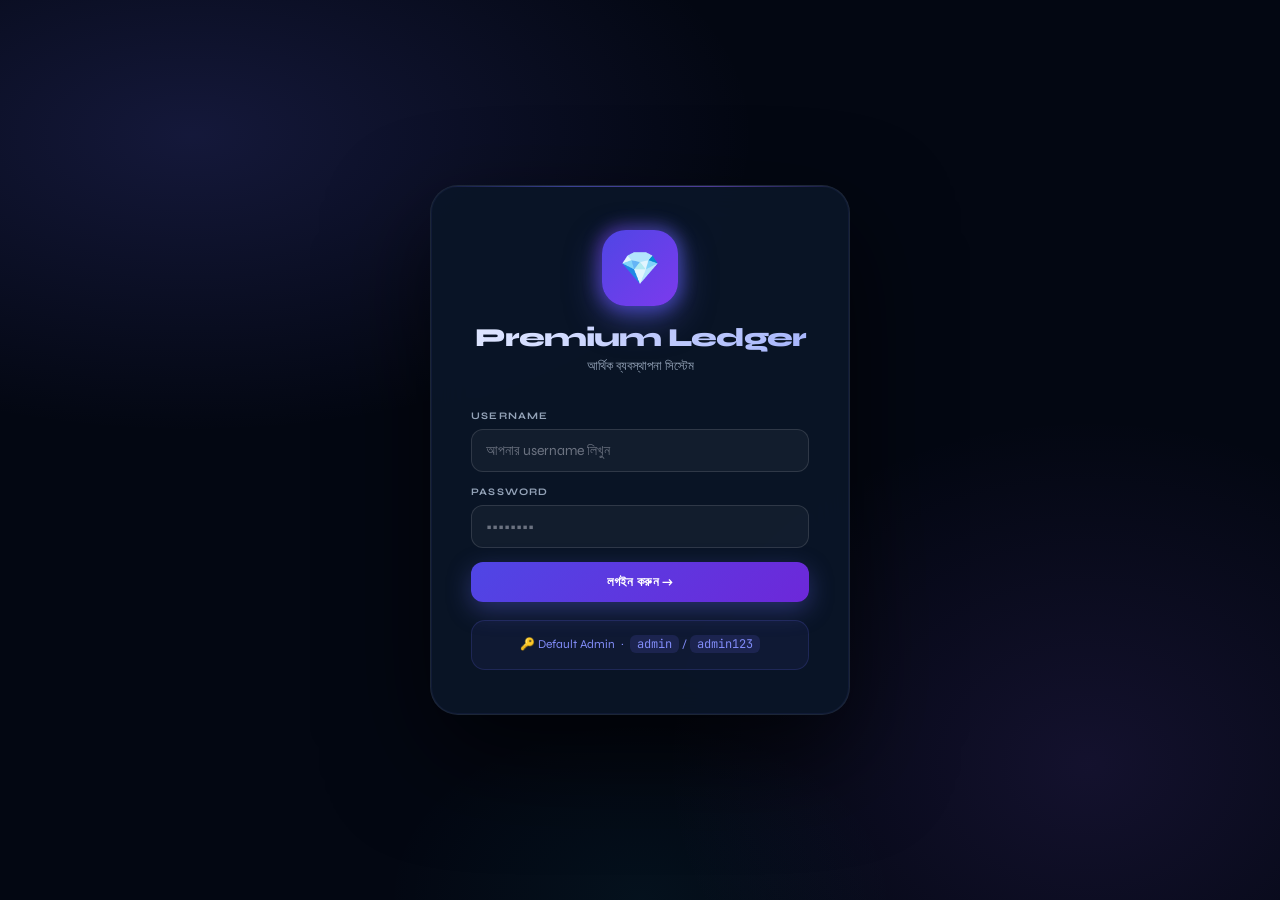
<file: index.html>
<!DOCTYPE html>
<html lang="bn">
<head>
<meta charset="UTF-8">
<meta name="viewport" content="width=device-width, initial-scale=1.0">
<title>ড্যাশবোর্ড — Premium Ledger</title>
<link rel="stylesheet" href="style.css">
<link href="https://fonts.googleapis.com/css2?family=Syne:wght@400;500;600;700;800&family=JetBrains+Mono:wght@400;600&display=swap" rel="stylesheet">
<script src="shared.js"></script>
<style>
body {
  background:
    radial-gradient(ellipse 50% 40% at 0% 0%, rgba(99,102,241,.1) 0%, transparent 50%),
    radial-gradient(ellipse 40% 50% at 100% 100%, rgba(52,211,153,.06) 0%, transparent 50%),
    #030712;
}

.balance-hero {
  background: linear-gradient(135deg, #0f0c29 0%, #1a1560 40%, #24243e 100%);
  border-radius: 24px; padding: 32px;
  margin-bottom: 20px; position: relative; overflow: hidden;
  box-shadow: 0 24px 60px rgba(99,102,241,.25);
  border: 1px solid rgba(99,102,241,.15);
  animation: fadeUp .5s ease both;
}
.balance-hero::before {
  content: ''; position: absolute;
  width: 260px; height: 260px;
  background: radial-gradient(circle, rgba(99,102,241,.2), transparent 70%);
  top: -80px; right: -60px; border-radius: 50%;
}
.balance-hero::after {
  content: ''; position: absolute;
  width: 120px; height: 120px;
  background: radial-gradient(circle, rgba(139,92,246,.15), transparent 70%);
  bottom: -30px; left: 30px; border-radius: 50%;
}
.hero-label { font-size: 11px; opacity: .7; letter-spacing: 1.5px; text-transform: uppercase; }
.hero-amount {
  font-size: 52px; font-weight: 800; letter-spacing: -2.5px;
  margin-top: 10px; position: relative; z-index: 1;
  font-family: 'JetBrains Mono', monospace;
  background: linear-gradient(135deg, #ffffff, #c7d2fe);
  -webkit-background-clip: text; -webkit-text-fill-color: transparent;
}
.hero-row {
  display: flex; gap: 24px; margin-top: 22px; position: relative; z-index: 1;
}
.hero-stat small { font-size: 10px; opacity: .65; letter-spacing: .5px; text-transform: uppercase; }
.hero-stat .hv   { font-size: 18px; font-weight: 800; margin-top: 4px; font-family: 'JetBrains Mono', monospace; }
.hv.g { color: var(--green); }
.hv.r { color: var(--red); }
.hv.m { color: #c4b5fd; }

.quick-grid {
  display: grid; grid-template-columns: 1fr 1fr; gap: 12px;
  margin-bottom: 20px;
  animation: fadeUp .5s .1s ease both;
}
.q-card {
  background: var(--card); border: 1px solid var(--border);
  border-radius: 20px; padding: 22px 20px;
  text-decoration: none; color: var(--text);
  display: flex; flex-direction: column; gap: 12px;
  transition: all .25s; position: relative; overflow: hidden;
}
.q-card::after {
  content: ''; position: absolute; inset: 0; opacity: 0;
  transition: opacity .25s; border-radius: 20px;
}
.q-card.income::after  { background: linear-gradient(135deg, rgba(52,211,153,.1), transparent); }
.q-card.expense::after { background: linear-gradient(135deg, rgba(248,113,113,.09), transparent); }
.q-card.coin::after    { background: linear-gradient(135deg, rgba(251,191,36,.09), transparent); }
.q-card.users::after   { background: linear-gradient(135deg, rgba(99,102,241,.1), transparent); }
.q-card:hover { transform: translateY(-4px); border-color: rgba(255,255,255,.12); box-shadow: 0 16px 40px rgba(0,0,0,.4); }
.q-card:hover::after { opacity: 1; }
.q-icon { font-size: 24px; width: 44px; height: 44px; border-radius: 14px; display: flex; align-items: center; justify-content: center; }
.q-card.income .q-icon  { background: rgba(52,211,153,.12); }
.q-card.expense .q-icon { background: rgba(248,113,113,.1); }
.q-card.coin .q-icon    { background: rgba(251,191,36,.1); }
.q-card.users .q-icon   { background: rgba(99,102,241,.12); }
.q-label { font-size: 11px; font-weight: 700; letter-spacing: .8px; text-transform: uppercase; color: var(--soft2); }
.q-val   { font-size: 22px; font-weight: 800; letter-spacing: -1px; font-family: 'JetBrains Mono', monospace; }
.q-val.g  { color: var(--green); }
.q-val.r  { color: var(--red); }
.q-val.gd { color: var(--gold); }
.q-val.p  { color: var(--primary2); }
.q-sub   { font-size: 11px; color: var(--soft2); }

.recent-wrap { animation: fadeUp .5s .2s ease both; }

/* ── My Coin Section ── */
.coin-section-wrap { animation: fadeUp .5s .18s ease both; }

.coin-summary-card {
  position: relative; overflow: hidden;
  border-radius: 22px;
  background: linear-gradient(135deg, #1c1000 0%, #2d1800 50%, #3b1f00 100%);
  border: 1px solid rgba(251,191,36,.18);
  box-shadow: 0 20px 50px rgba(251,191,36,.12);
  padding: 24px 26px;
}
.cscard-glow {
  position: absolute; width: 180px; height: 180px;
  background: radial-gradient(circle, rgba(251,191,36,.2), transparent 70%);
  top: -60px; right: -40px; border-radius: 50%;
  pointer-events: none;
}
.cscard-inner { position: relative; z-index: 1; }
.cscard-top {
  display: flex; align-items: center; gap: 16px; margin-bottom: 20px;
}
.cscard-icon {
  width: 52px; height: 52px; border-radius: 16px;
  background: rgba(251,191,36,.15);
  display: flex; align-items: center; justify-content: center;
  font-size: 26px; flex-shrink: 0;
  border: 1px solid rgba(251,191,36,.2);
}
.cscard-label { font-size: 11px; letter-spacing: 1.2px; text-transform: uppercase; opacity: .65; }
.cscard-bal {
  font-size: 40px; font-weight: 800; letter-spacing: -2px;
  color: #fde68a; font-family: 'JetBrains Mono', monospace;
  margin-top: 4px; line-height: 1;
}
.cscard-row {
  display: flex; align-items: center; gap: 0;
  background: rgba(0,0,0,.25); border-radius: 14px;
  border: 1px solid rgba(255,255,255,.06);
  overflow: hidden;
}
.cscard-stat {
  flex: 1; display: flex; flex-direction: column;
  align-items: center; padding: 12px 10px; gap: 5px;
}
.cscard-stat-l { font-size: 10px; letter-spacing: .8px; text-transform: uppercase; opacity: .6; }
.cscard-stat-v { font-size: 17px; font-weight: 800; font-family: 'JetBrains Mono', monospace; }
.cscard-stat-v.give { color: var(--cyan); }
.cscard-stat-v.take { color: #a78bfa; }
.cscard-divider { width: 1px; height: 36px; background: rgba(255,255,255,.07); flex-shrink: 0; }

/* coin log items */
.coin-log-item {
  display: flex; align-items: center; gap: 12px;
  padding: 12px 0; border-bottom: 1px solid var(--border);
}
.coin-log-item:last-child { border-bottom: none; }
.cli-badge {
  width: 36px; height: 36px; border-radius: 11px; flex-shrink: 0;
  display: flex; align-items: center; justify-content: center; font-size: 16px;
}
.cli-badge.give { background: rgba(34,211,238,.12); }
.cli-badge.take { background: rgba(167,139,250,.12); }
.cli-info { flex: 1; min-width: 0; }
.cli-info .cli-reason { font-size: 13px; font-weight: 700; white-space: nowrap; overflow: hidden; text-overflow: ellipsis; }
.cli-info .cli-date   { font-size: 11px; color: var(--soft2); font-family: 'JetBrains Mono', monospace; margin-top: 2px; }
.cli-amount { font-size: 15px; font-weight: 800; font-family: 'JetBrains Mono', monospace; text-align: right; flex-shrink: 0; }
.cli-amount.give { color: var(--cyan); }
.cli-amount.take { color: #a78bfa; }
.cli-type-badge {
  font-size: 10px; font-weight: 700; padding: 2px 7px;
  border-radius: 6px; display: inline-block; margin-bottom: 2px;
}
.cli-type-badge.give { background: rgba(34,211,238,.12); color: var(--cyan); }
.cli-type-badge.take { background: rgba(167,139,250,.12); color: #a78bfa; }
</style>
</head>
<body>

<div id="navbar"></div>

<div class="page-wrap">
  <!-- Balance Hero -->
  <div class="balance-hero">
    <div class="hero-label">মোট ব্যালেন্স</div>
    <div class="hero-amount" id="heroBalance">৳ —</div>
    <div class="hero-row">
      <div class="hero-stat">
        <small>মোট আয়</small>
        <div class="hv g" id="heroIn">৳ 0</div>
      </div>
      <div class="hero-stat">
        <small>মোট ব্যয়</small>
        <div class="hv r" id="heroOut">৳ 0</div>
      </div>
      <div class="hero-stat">
        <small>এই মাসে</small>
        <div class="hv m" id="heroMonth">৳ 0</div>
      </div>
    </div>
  </div>

  <!-- Quick Cards -->
  <div class="quick-grid" id="quickGrid">
    <a href="ledger.html" class="q-card income">
      <div class="q-icon">↑</div>
      <div>
        <div class="q-label">মোট আয়</div>
        <div class="q-val g" id="qlIncome">৳ 0</div>
        <div class="q-sub" id="qlIncomeCount">0 লেনদেন</div>
      </div>
    </a>
    <a href="ledger.html" class="q-card expense">
      <div class="q-icon">↓</div>
      <div>
        <div class="q-label">মোট ব্যয়</div>
        <div class="q-val r" id="qlExpense">৳ 0</div>
        <div class="q-sub" id="qlExpenseCount">0 লেনদেন</div>
      </div>
    </a>
    <a href="coin.html" class="q-card coin">
      <div class="q-icon">🪙</div>
      <div>
        <div class="q-label">কয়েন</div>
        <div class="q-val gd" id="qlCoin">0</div>
        <div class="q-sub" id="qlCoinSub">মোট ব্যালেন্স</div>
      </div>
    </a>
    <a href="users.html" class="q-card users" id="qlUsersCard" style="display:none">
      <div class="q-icon">👥</div>
      <div>
        <div class="q-label">ইউজার</div>
        <div class="q-val p" id="qlUsers">0</div>
        <div class="q-sub">মোট অ্যাকাউন্ট</div>
      </div>
    </a>
  </div>

  <!-- My Coin Section (non-admin users) -->
  <div id="myCoinSection" style="display:none; margin-bottom:20px;" class="coin-section-wrap">
    <div class="coin-summary-card">
      <div class="cscard-glow"></div>
      <div class="cscard-inner">
        <div class="cscard-top">
          <div class="cscard-icon">🪙</div>
          <div>
            <div class="cscard-label">আমার কয়েন ব্যালেন্স</div>
            <div class="cscard-bal" id="myCoinBal">0</div>
          </div>
        </div>
        <div class="cscard-row">
          <div class="cscard-stat">
            <span class="cscard-stat-l">মোট পেয়েছি</span>
            <span class="cscard-stat-v give" id="myCoinGiven">0</span>
          </div>
          <div class="cscard-divider"></div>
          <div class="cscard-stat">
            <span class="cscard-stat-l">মোট দিয়েছি</span>
            <span class="cscard-stat-v take" id="myCoinTaken">0</span>
          </div>
          <div class="cscard-divider"></div>
          <div class="cscard-stat">
            <span class="cscard-stat-l">লেনদেন</span>
            <span class="cscard-stat-v" id="myCoinCount" style="color:var(--soft2)">0 বার</span>
          </div>
        </div>
      </div>
    </div>

    <div class="card" style="margin-top:12px;">
      <div class="sec-head" style="margin-bottom:14px;">
        <h2>🪙 কয়েন লেনদেনের ইতিহাস</h2>
        <a href="coin.html" class="btn btn-ghost btn-sm">বিস্তারিত →</a>
      </div>
      <div id="myCoinList">
        <div class="empty"><div class="ico">⏳</div>লোড হচ্ছে...</div>
      </div>
    </div>
  </div>

  <!-- Recent Transactions -->
  <div class="recent-wrap">
    <div class="sec-head">
      <h2>সাম্প্রতিক লেনদেন</h2>
      <a href="ledger.html" class="btn btn-ghost btn-sm">সব দেখুন →</a>
    </div>
    <div class="card">
      <div id="recentList">
        <div class="empty"><div class="ico">⏳</div>লোড হচ্ছে...</div>
      </div>
    </div>
  </div>
</div>

<script>
const session = requireAuth();
if (session) { renderNav("index"); loadDashboard(); }

async function loadDashboard() {
  try {
    const res = await api("getTransactions");
    if (!res.success) { toast(res.message, "error"); return; }

    const tx = res.transactions;
    let bal=0, inc=0, exp=0, coinBal=0, monthNet=0;
    const now = new Date(), cm = now.getMonth(), cy = now.getFullYear();
    let incC=0, expC=0;

    tx.forEach(t => {
      const a = parseFloat(t.amount);
      const d = new Date(t.date);
      const thisMonth = d.getMonth()===cm && d.getFullYear()===cy;
      if (t.type==="in")  { bal+=a; inc+=a; incC++; if(thisMonth) monthNet+=a; }
      if (t.type==="out") { bal-=a; exp+=a; expC++; if(thisMonth) monthNet-=a; }
      if (t.type==="coin"){ coinBal+=a; }
      if (t.type==="give"){ coinBal-=a; }
      if (t.type==="take"){ coinBal+=a; }
    });

    document.getElementById("heroBalance").textContent = "৳ " + fmt(bal);
    document.getElementById("heroIn").textContent      = "৳ " + fmt(inc);
    document.getElementById("heroOut").textContent     = "৳ " + fmt(exp);
    const mn = monthNet;
    document.getElementById("heroMonth").textContent   = (mn>=0?"+":"-") + " ৳ " + fmt(Math.abs(mn));
    document.getElementById("qlIncome").textContent    = "৳ " + fmt(inc);
    document.getElementById("qlIncomeCount").textContent = incC + " লেনদেন";
    document.getElementById("qlExpense").textContent   = "৳ " + fmt(exp);
    document.getElementById("qlExpenseCount").textContent = expC + " লেনদেন";
    document.getElementById("qlCoin").textContent      = fmt(coinBal);

    if (session.role === "admin") {
      document.getElementById("qlUsersCard").style.display = "";
      const ures = await api("getAllUsers");
      if (ures.success) document.getElementById("qlUsers").textContent = ures.users.length;
    }

    // ── User coin section ──
    if (session.role !== "admin") {
      // Filter give/take transactions where this user is target
      const myCoinTx = tx.filter(t =>
        (t.type === "give" || t.type === "take") &&
        t.target_user === session.username
      );

      if (myCoinTx.length > 0) {
        document.getElementById("myCoinSection").style.display = "";

        let myGiven = 0, myTaken = 0;
        myCoinTx.forEach(t => {
          const a = parseFloat(t.amount);
          if (t.type === "give") myGiven += a;   // admin দিয়েছে → আমি পেয়েছি
          if (t.type === "take") myTaken += a;    // admin নিয়েছে → আমি দিয়েছি
        });
        const myBal = myGiven - myTaken;

        document.getElementById("myCoinBal").textContent    = fmt(myBal);
        document.getElementById("myCoinGiven").textContent  = fmt(myGiven);
        document.getElementById("myCoinTaken").textContent  = fmt(myTaken);
        document.getElementById("myCoinCount").textContent  = myCoinTx.length + " বার";

        // List all coin transactions for this user
        const lc = document.getElementById("myCoinList");
        lc.innerHTML = myCoinTx.map(t => {
          const isGive = t.type === "give";
          // Clean reason: remove [@username] tag if present
          const reason = t.reason.replace(/\s*\[@[^\]]*\]/g, "").trim() || (isGive ? "কয়েন প্রাপ্তি" : "কয়েন প্রদান");
          return `<div class="coin-log-item">
            <div class="cli-badge ${t.type}">${isGive ? "↓" : "↑"}</div>
            <div class="cli-info">
              <div class="cli-reason">${esc(reason)}</div>
              <div class="cli-date">
                <span class="cli-type-badge ${t.type}">${isGive ? "পেয়েছি" : "দিয়েছি"}</span>
                · ${t.date}
              </div>
            </div>
            <div class="cli-amount ${t.type}">${isGive ? "+" : "-"}${fmt(t.amount)}</div>
          </div>`;
        }).join("");
      }
    }

    // Recent 6 (general transactions — in/out only for regular users)
    const recentTx = session.role === "admin"
      ? tx.slice(0, 6)
      : tx.filter(t => t.type === "in" || t.type === "out").slice(0, 6);

    const c = document.getElementById("recentList");
    if (!recentTx.length) {
      c.innerHTML = '<div class="empty"><div class="ico">📭</div>কোনো লেনদেন নেই।</div>';
      return;
    }
    c.innerHTML = recentTx.map(t => {
      const amtClass = { in:"in", out:"out", coin:"coin", give:"give", take:"take" }[t.type] || "in";
      const showSign = t.type==="in" ? "+ " : "- ";
      return `<div class="log-item">
        <div class="log-dot ${amtClass}"></div>
        <div class="log-info">
          <strong>${esc(t.reason)}</strong>
          <small>${t.date}${session.role==="admin" ? ` · ${t.username}` : ""}</small>
        </div>
        <div class="log-right">
          <div class="log-amount ${amtClass}">${showSign}৳ ${fmt(t.amount)}</div>
        </div>
      </div>`;
    }).join("");

  } catch(e) { toast("লোড হয়নি।", "error"); }
}

function esc(s){ return String(s).replace(/</g,"&lt;").replace(/>/g,"&gt;"); }
</script>
</body>
</html>
</file>
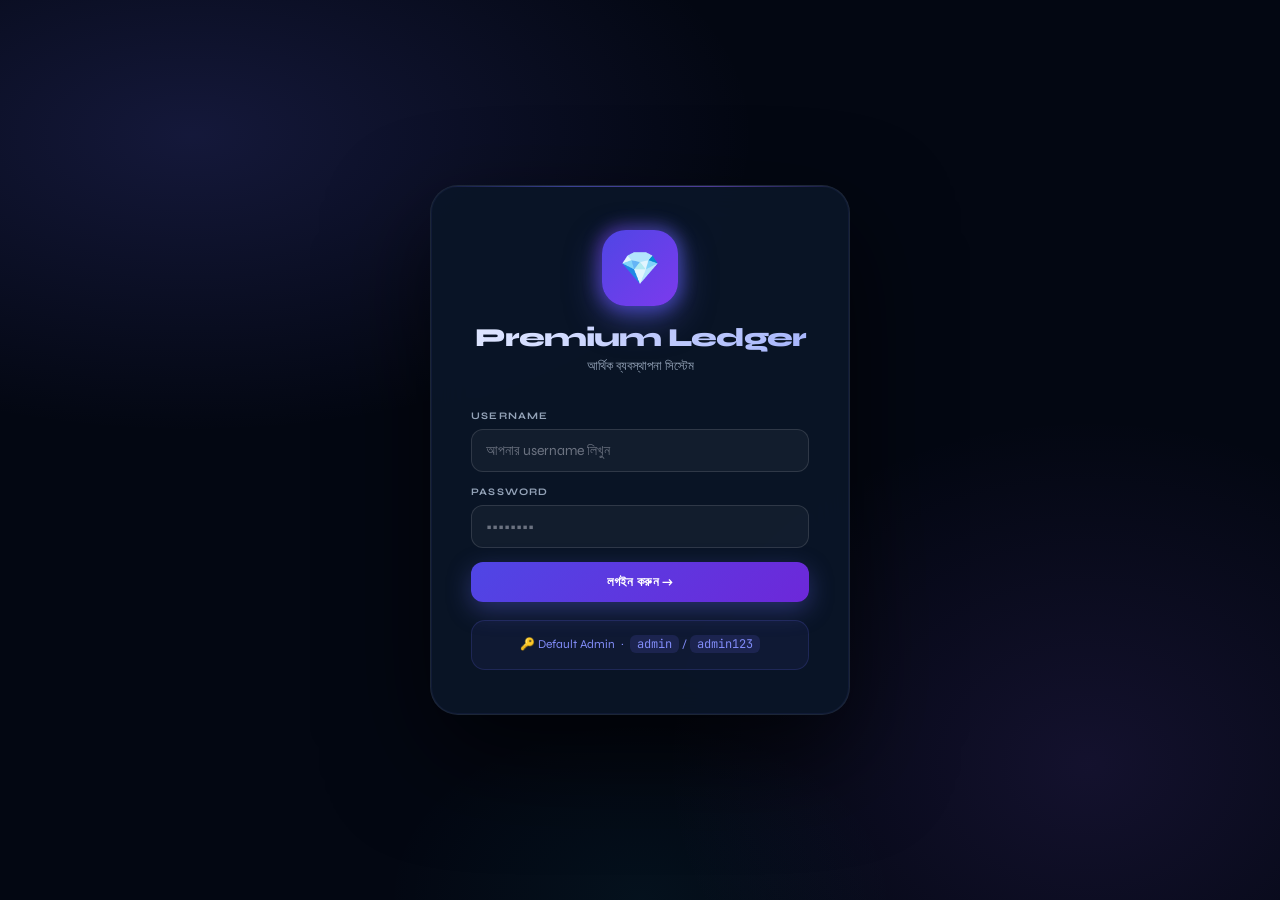
<file: coin.html>
<!DOCTYPE html>
<html lang="bn">
<head>
<meta charset="UTF-8">
<meta name="viewport" content="width=device-width, initial-scale=1.0">
<title>কয়েন — Premium Ledger</title>
<link rel="stylesheet" href="style.css">
<link href="https://fonts.googleapis.com/css2?family=Syne:wght@400;500;600;700;800&family=JetBrains+Mono:wght@400;600&display=swap" rel="stylesheet">
<script src="shared.js"></script>
<style>
body {
  background:
    radial-gradient(ellipse 60% 40% at 50% 0%, rgba(251,191,36,.07) 0%, transparent 50%),
    #030712;
}

.coin-hero {
  background: linear-gradient(135deg, #1c1000, #3b2006, #451a03);
  border-radius: 22px; padding: 26px 28px; margin-bottom: 20px;
  display: grid; grid-template-columns: 1fr 1fr 1fr; gap: 0;
  box-shadow: 0 20px 50px rgba(251,191,36,.15);
  border: 1px solid rgba(251,191,36,.12);
  animation: fadeUp .4s ease both; position: relative; overflow: hidden;
}
.coin-hero::before {
  content: '🪙'; position: absolute; right: -20px; top: -20px;
  font-size: 120px; opacity: .05; transform: rotate(-20deg);
}
.coin-stat { padding: 4px 0; }
.coin-stat.mid { border-left: 1px solid rgba(255,255,255,.08); border-right: 1px solid rgba(255,255,255,.08); padding: 4px 20px; }
.coin-stat.right { text-align: right; }
.coin-stat .cs-l { font-size: 10px; letter-spacing: 1px; text-transform: uppercase; opacity: .65; }
.coin-stat .cs-v  { font-size: 26px; font-weight: 800; letter-spacing: -1px; margin-top: 8px; color: #fde68a; font-family: 'JetBrains Mono', monospace; }

/* Tabs */
.view-tabs {
  display: flex; gap: 8px; margin-bottom: 18px;
  animation: fadeUp .4s .05s ease both;
}
.vtab {
  padding: 9px 18px; border-radius: 12px;
  border: 1px solid var(--border); background: transparent;
  color: var(--soft2); font-size: 13px; font-weight: 700;
  font-family: inherit; cursor: pointer; transition: all .2s;
}
.vtab.active { background: rgba(251,191,36,.12); color: var(--gold); border-color: rgba(251,191,36,.25); }

/* Admin panels */
.admin-panels {
  display: grid; grid-template-columns: 1fr 1fr 1fr; gap: 14px;
  margin-bottom: 20px; animation: fadeUp .4s .08s ease both;
}
.panel {
  background: var(--card); border: 1px solid var(--border);
  border-radius: 18px; padding: 20px;
}
.panel.add-panel  { border-top: 3px solid rgba(251,191,36,.4); }
.panel.give-panel { border-top: 3px solid rgba(34,211,238,.4); }
.panel.take-panel { border-top: 3px solid rgba(167,139,250,.4); }
.panel h3 { font-size: 12px; text-transform: uppercase; letter-spacing: .8px; margin-bottom: 14px; }
.panel.add-panel h3  { color: var(--gold); }
.panel.give-panel h3 { color: var(--cyan); }
.panel.take-panel h3 { color: #a78bfa; }

/* User summary cards */
.user-coin-list { animation: fadeUp .4s .12s ease both; }
.uc-card {
  background: var(--card); border: 1px solid var(--border);
  border-radius: 16px; padding: 16px 18px; margin-bottom: 10px;
  display: flex; align-items: center; gap: 14px;
  transition: border-color .2s;
}
.uc-card:hover { border-color: rgba(251,191,36,.2); }
.uc-avatar {
  width: 42px; height: 42px; border-radius: 13px;
  background: rgba(251,191,36,.15); display: flex;
  align-items: center; justify-content: center; font-size: 20px; flex-shrink: 0;
}
.uc-info { flex: 1; min-width: 0; }
.uc-name { font-size: 14px; font-weight: 700; }
.uc-stats { font-size: 11px; color: var(--soft2); margin-top: 3px; font-family: 'JetBrains Mono', monospace; }
.uc-balance {
  font-size: 18px; font-weight: 800; text-align: right;
  font-family: 'JetBrains Mono', monospace; color: var(--gold);
}
.uc-balance.neg { color: var(--red); }

/* History items */
.hist-wrap { animation: fadeUp .4s .1s ease both; }
.period-bar {
  display: flex; gap: 6px; margin-bottom: 16px;
  overflow-x: auto; padding-bottom: 2px;
}

@media (max-width: 650px) {
  .admin-panels { grid-template-columns: 1fr; }
  .coin-hero { grid-template-columns: 1fr 1fr; }
  .coin-hero .coin-stat.right { grid-column: 1/-1; border-top: 1px solid rgba(255,255,255,.08); padding-top: 12px; text-align: left; }
  .coin-stat.mid { border: none; padding: 0; }
}
</style>
</head>
<body>

<div id="navbar"></div>

<div class="page-wrap">
  <div class="page-header fade-up">
    <h1>🪙 কয়েন</h1>
    <p>কয়েন যোগ-বিয়োগ ও ইউজার বন্টন</p>
  </div>

  <!-- Coin Hero Stats -->
  <div class="coin-hero">
    <div class="coin-stat">
      <div class="cs-l">কয়েন ব্যালেন্স</div>
      <div class="cs-v" id="coinBalance">0</div>
    </div>
    <div class="coin-stat mid">
      <div class="cs-l">মোট যোগ</div>
      <div class="cs-v" id="coinAdded">0</div>
    </div>
    <div class="coin-stat right">
      <div class="cs-l">মোট বিতরণ</div>
      <div class="cs-v" id="coinDistributed">0</div>
    </div>
  </div>

  <!-- View Tabs -->
  <div class="view-tabs">
    <button class="vtab active" onclick="setView('history',this)">📋 হিস্ট্রি</button>
    <button class="vtab" onclick="setView('users',this)">👥 ইউজার ব্যালেন্স</button>
  </div>

  <!-- Admin Add/Give/Take panels -->
  <div class="admin-panels" id="adminPanels" style="display:none">
    <!-- Add coin (no user) -->
    <div class="panel add-panel">
      <h3>🪙 কয়েন যোগ/বিয়োগ</h3>
      <div class="field">
        <label>বিবরণ</label>
        <input type="text" id="coinReason" placeholder="কারণ লিখুন...">
      </div>
      <div class="field">
        <label>পরিমাণ</label>
        <input type="number" id="coinAmount" placeholder="0" min="1">
      </div>
      <div style="display:flex;gap:8px;">
        <button class="btn btn-gold" style="flex:1" onclick="addCoin('coin')">+ যোগ</button>
        <button class="btn btn-red"  style="flex:1" onclick="addCoin('coin_remove')">- বিয়োগ</button>
      </div>
    </div>

    <!-- Give to user -->
    <div class="panel give-panel">
      <h3>→ ইউজারকে দিন</h3>
      <div class="field">
        <label>ইউজার</label>
        <select id="giveUser"><option value="">— ইউজার বেছে নিন —</option></select>
      </div>
      <div class="field">
        <label>পরিমাণ / বিবরণ</label>
        <input type="number" id="giveAmount" placeholder="0">
      </div>
      <div class="field">
        <label>নোট</label>
        <input type="text" id="giveNote" placeholder="কারণ...">
      </div>
      <button class="btn btn-cyan btn-full" onclick="giveCoin()">→ কয়েন দিন</button>
    </div>

    <!-- Take from user -->
    <div class="panel take-panel">
      <h3>← ইউজার থেকে নিন</h3>
      <div class="field">
        <label>ইউজার</label>
        <select id="takeUser"><option value="">— ইউজার বেছে নিন —</option></select>
      </div>
      <div class="field">
        <label>পরিমাণ / বিবরণ</label>
        <input type="number" id="takeAmount" placeholder="0">
      </div>
      <div class="field">
        <label>নোট</label>
        <input type="text" id="takeNote" placeholder="কারণ...">
      </div>
      <button class="btn btn-full" style="background:linear-gradient(135deg,#2e1065,#3b0764);color:#c4b5fd;" onclick="takeCoin()">← কয়েন নিন</button>
    </div>
  </div>

  <!-- History View -->
  <div id="histView">
    <div class="period-bar">
      <button class="ftab active-gold" onclick="setPeriod('all',this)">সব সময়</button>
      <button class="ftab" onclick="setPeriod('day',this)">আজকে</button>
      <button class="ftab" onclick="setPeriod('week',this)">এই সপ্তাহ</button>
      <button class="ftab" onclick="setPeriod('month',this)">এই মাস</button>
      <button class="ftab" onclick="setPeriod('year',this)">এই বছর</button>
    </div>
    <div class="card hist-wrap">
      <div id="coinHistList">
        <div class="empty"><div class="ico">⏳</div>লোড হচ্ছে...</div>
      </div>
    </div>
  </div>

  <!-- User Balance View -->
  <div id="userView" style="display:none">
    <div class="user-coin-list" id="userBalanceList">
      <div class="empty"><div class="ico">⏳</div>লোড হচ্ছে...</div>
    </div>
  </div>
</div>

<!-- Edit Modal -->
<div class="overlay" id="editModal">
  <div class="modal">
    <h3>🪙 কয়েন সম্পাদনা</h3>
    <input type="hidden" id="editId">
    <input type="hidden" id="editType">
    <div class="field"><label>বিবরণ</label><input type="text" id="editReason"></div>
    <div class="field"><label>পরিমাণ</label><input type="number" id="editAmount"></div>
    <div class="modal-btns">
      <button class="btn btn-ghost" onclick="closeModal()">বাতিল</button>
      <button class="btn btn-gold" onclick="saveEdit()">সেভ করুন</button>
    </div>
  </div>
</div>

<script>
const session = requireAuth();
let allCoins = [], allUsers = [], currentView = "history", period = "all";
const isAdmin = session && session.role === "admin";

if (session) {
  renderNav("coin");
  if (isAdmin) {
    document.getElementById("adminPanels").style.display = "";
    loadUsers();
  }
  load();
}

async function load() {
  try {
    const res = await api("getTransactions");
    if (!res.success) { toast(res.message, "error"); return; }
    allCoins = res.transactions.filter(t => ["coin","coin_remove","give","take"].includes(t.type));
    renderStats();
    renderCurrentView();
  } catch(e) { toast("লোড হয়নি।", "error"); }
}

async function loadUsers() {
  try {
    const res = await api("getAllUsers");
    if (!res.success) return;
    allUsers = res.users;
    const opts = allUsers.filter(u => u.username !== "admin")
      .map(u => `<option value="${esc(u.username)}">${esc(u.username)}</option>`).join("");
    document.getElementById("giveUser").innerHTML = '<option value="">— ইউজার বেছে নিন —</option>' + opts;
    document.getElementById("takeUser").innerHTML = '<option value="">— ইউজার বেছে নিন —</option>' + opts;
  } catch(e) {}
}

function renderStats() {
  let balance=0, added=0, distributed=0;
  allCoins.forEach(t => {
    const a = parseFloat(t.amount);
    if (t.type==="coin")        { balance+=a; added+=a; }
    if (t.type==="coin_remove") { balance-=a; }
    if (t.type==="give")        { balance-=a; distributed+=a; }
    if (t.type==="take")        { balance+=a; }
  });
  document.getElementById("coinBalance").textContent     = fmt(balance);
  document.getElementById("coinAdded").textContent       = fmt(added);
  document.getElementById("coinDistributed").textContent = fmt(distributed);
}

function setView(v, btn) {
  currentView = v;
  document.querySelectorAll(".vtab").forEach(b => b.classList.remove("active"));
  btn.classList.add("active");
  document.getElementById("histView").style.display  = v==="history" ? "" : "none";
  document.getElementById("userView").style.display  = v==="users" ? "" : "none";
  renderCurrentView();
}

function renderCurrentView() {
  if (currentView === "history") renderHistory();
  else renderUserBalances();
}

function setPeriod(p, btn) {
  period = p;
  document.querySelectorAll(".period-bar .ftab").forEach(b => b.className = "ftab");
  btn.classList.add("active-gold");
  renderHistory();
}

function filterByPeriod(items) {
  const now = new Date();
  if (period === "all") return items;
  return items.filter(t => {
    const d = new Date(t.date);
    if (period === "day")   return d.toDateString() === now.toDateString();
    if (period === "week")  return (now - d) <= 7*24*60*60*1000;
    if (period === "month") return d.getMonth()===now.getMonth() && d.getFullYear()===now.getFullYear();
    if (period === "year")  return d.getFullYear()===now.getFullYear();
    return true;
  });
}

function renderHistory() {
  const items = filterByPeriod(allCoins);
  const c = document.getElementById("coinHistList");
  if (!items.length) {
    c.innerHTML = '<div class="empty"><div class="ico">🪙</div>কোনো রেকর্ড নেই।</div>';
    return;
  }

  const typeInfo = {
    coin:        { dot:"coin",  sign:"+", label:"যোগ",    color:"gold" },
    coin_remove: { dot:"out",   sign:"-", label:"বিয়োগ",  color:"red" },
    give:        { dot:"give",  sign:"→", label:"বিতরণ",  color:"cyan" },
    take:        { dot:"take",  sign:"←", label:"গ্রহণ",  color:"purple" },
  };

  c.innerHTML = items.map(t => {
    const info = typeInfo[t.type] || typeInfo.coin;
    const showAdmin = isAdmin && t.username;
    return `<div class="log-item">
      <div class="log-dot ${info.dot}"></div>
      <div class="log-info">
        <strong>${esc(t.reason)}</strong>
        <small>${t.date}${showAdmin ? ` · ${t.username}` : ""}
          <span style="background:rgba(255,255,255,.07);padding:1px 6px;border-radius:6px;margin-left:4px;">${info.label}</span>
        </small>
      </div>
      <div class="log-right">
        <div class="log-amount ${info.dot}">${info.sign} ${fmt(t.amount)}</div>
        ${isAdmin ? `<div class="log-actions">
          <button class="btn btn-ghost btn-sm" onclick="openEdit('${t.id}','${t.type}')">✏️</button>
          <button class="btn btn-red btn-sm" onclick="del('${t.id}')">🗑️</button>
        </div>` : ""}
      </div>
    </div>`;
  }).join("");
}

function renderUserBalances() {
  const c = document.getElementById("userBalanceList");
  if (!allUsers.length) {
    c.innerHTML = '<div class="empty"><div class="ico">👥</div>ইউজার তথ্য নেই।</div>';
    return;
  }

  // Calculate per-user balance
  const userStats = {};
  allUsers.forEach(u => {
    userStats[u.username] = { given: 0, taken: 0, balance: 0, count: 0 };
  });

  allCoins.forEach(t => {
    const a = parseFloat(t.amount);
    // For give/take, the "target user" is in reason prefixed with @username:
    // We store target in a special field. See addTransaction logic below.
    // We match by t.target_user if available, else skip
    if (t.type === "give" && t.target_user && userStats[t.target_user]) {
      userStats[t.target_user].given   += a;
      userStats[t.target_user].balance += a;
      userStats[t.target_user].count++;
    }
    if (t.type === "take" && t.target_user && userStats[t.target_user]) {
      userStats[t.target_user].taken   += a;
      userStats[t.target_user].balance -= a;
      userStats[t.target_user].count++;
    }
  });

  const rows = allUsers.filter(u => u.username !== "admin");
  if (!rows.length) { c.innerHTML = '<div class="empty"><div class="ico">👥</div>কোনো ইউজার নেই।</div>'; return; }

  c.innerHTML = rows.map(u => {
    const s = userStats[u.username] || { given:0, taken:0, balance:0, count:0 };
    const isNeg = s.balance < 0;
    return `<div class="uc-card">
      <div class="uc-avatar">🪙</div>
      <div class="uc-info">
        <div class="uc-name">${esc(u.username)}</div>
        <div class="uc-stats">দেওয়া: ${fmt(s.given)} · নেওয়া: ${fmt(s.taken)} · ${s.count} লেনদেন</div>
      </div>
      <div class="uc-balance ${isNeg?"neg":""}">${isNeg?"-":"+"}${fmt(Math.abs(s.balance))}</div>
    </div>`;
  }).join("");
}

async function addCoin(type) {
  const reason = document.getElementById("coinReason").value.trim();
  const amount = parseFloat(document.getElementById("coinAmount").value);
  if (!reason || isNaN(amount) || amount<=0) { toast("সঠিক তথ্য দিন।","error"); return; }
  try {
    const res = await api("addTransaction",{type, reason, amount});
    if (res.success) {
      toast(type==="coin"?"কয়েন যোগ হয়েছে! 🪙":"কয়েন বিয়োগ হয়েছে!","success");
      document.getElementById("coinReason").value="";
      document.getElementById("coinAmount").value="";
      await load();
    } else toast(res.message,"error");
  } catch(e) { toast("সেভ হয়নি।","error"); }
}

async function giveCoin() {
  const targetUser = document.getElementById("giveUser").value;
  const amount     = parseFloat(document.getElementById("giveAmount").value);
  const note       = document.getElementById("giveNote").value.trim();
  if (!targetUser || isNaN(amount)||amount<=0) { toast("ইউজার ও পরিমাণ দিন।","error"); return; }
  const reason = (note ? note + " " : "") + `[@${targetUser}]`;
  try {
    const res = await api("addTransaction",{type:"give", reason, amount, target_user: targetUser});
    if (res.success) {
      toast(`${targetUser} কে ${fmt(amount)} দেওয়া হয়েছে ✅`,"success");
      document.getElementById("giveAmount").value="";
      document.getElementById("giveNote").value="";
      await load();
    } else toast(res.message,"error");
  } catch(e) { toast("সেভ হয়নি।","error"); }
}

async function takeCoin() {
  const targetUser = document.getElementById("takeUser").value;
  const amount     = parseFloat(document.getElementById("takeAmount").value);
  const note       = document.getElementById("takeNote").value.trim();
  if (!targetUser || isNaN(amount)||amount<=0) { toast("ইউজার ও পরিমাণ দিন।","error"); return; }
  const reason = (note ? note + " " : "") + `[@${targetUser}]`;
  try {
    const res = await api("addTransaction",{type:"take", reason, amount, target_user: targetUser});
    if (res.success) {
      toast(`${targetUser} থেকে ${fmt(amount)} নেওয়া হয়েছে ✅`,"success");
      document.getElementById("takeAmount").value="";
      document.getElementById("takeNote").value="";
      await load();
    } else toast(res.message,"error");
  } catch(e) { toast("সেভ হয়নি।","error"); }
}

function openEdit(id, type) {
  const t = allCoins.find(x => x.id==id);
  if (!t) return;
  document.getElementById("editId").value     = t.id;
  document.getElementById("editType").value   = type;
  document.getElementById("editReason").value = t.reason;
  document.getElementById("editAmount").value = t.amount;
  document.getElementById("editModal").classList.add("open");
}
function closeModal() { document.getElementById("editModal").classList.remove("open"); }

async function saveEdit() {
  const id     = document.getElementById("editId").value;
  const type   = document.getElementById("editType").value;
  const reason = document.getElementById("editReason").value.trim();
  const amount = parseFloat(document.getElementById("editAmount").value);
  if (!reason||isNaN(amount)||amount<=0) { toast("সঠিক তথ্য দিন.","error"); return; }
  try {
    const res = await api("updateTransaction",{id,type,reason,amount});
    if (res.success) { toast("আপডেট হয়েছে ✅","success"); closeModal(); await load(); }
    else toast(res.message,"error");
  } catch(e) { toast("হয়নি।","error"); }
}

async function del(id) {
  if (!confirm("এই রেকর্ড মুছবেন?")) return;
  try {
    const res = await api("deleteTransaction",{id});
    if (res.success) { toast("মুছা হয়েছে।","success"); await load(); }
    else toast(res.message,"error");
  } catch(e) { toast("মুছা হয়নি।","error"); }
}

function esc(s){ return String(s).replace(/</g,"&lt;").replace(/>/g,"&gt;"); }
</script>
</body>
</html>
</file>
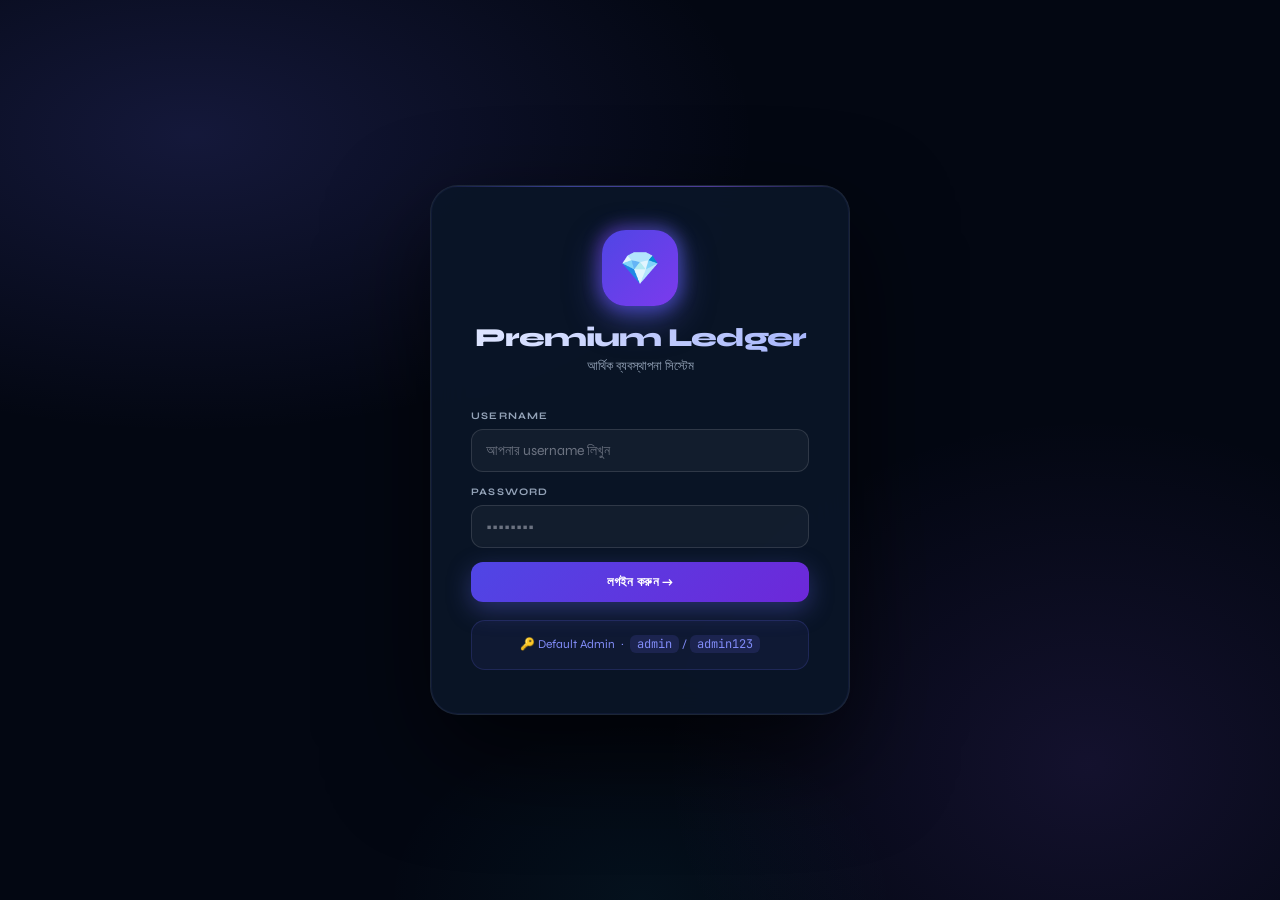
<file: ledger.html>
<!DOCTYPE html>
<html lang="bn">
<head>
<meta charset="UTF-8">
<meta name="viewport" content="width=device-width, initial-scale=1.0">
<title>লেজার — Premium Ledger</title>
<link rel="stylesheet" href="style.css">
<link href="https://fonts.googleapis.com/css2?family=Syne:wght@400;500;600;700;800&family=JetBrains+Mono:wght@400;600&display=swap" rel="stylesheet">
<script src="shared.js"></script>
<style>
body {
  background:
    radial-gradient(ellipse 50% 40% at 0% 0%, rgba(52,211,153,.07) 0%, transparent 50%),
    radial-gradient(ellipse 50% 40% at 100% 100%, rgba(248,113,113,.07) 0%, transparent 50%),
    #030712;
}

/* Summary bar */
.summary-bar {
  display: grid; grid-template-columns: 1fr 1fr 1fr;
  gap: 12px; margin-bottom: 20px;
  animation: fadeUp .4s ease both;
}
.sum-box {
  border-radius: 18px; padding: 20px 18px;
  border: 1px solid var(--border);
}
.sum-box.in  { background: linear-gradient(135deg, #022c22, #064e3b); border-color: rgba(52,211,153,.15); }
.sum-box.out { background: linear-gradient(135deg, #2d0a0a, #450a0a); border-color: rgba(248,113,113,.15); }
.sum-box.net { background: linear-gradient(135deg, #1e1b4b, #1e1a47); border-color: rgba(99,102,241,.15); }
.sum-box .sb-l { font-size: 10px; letter-spacing: 1px; text-transform: uppercase; opacity: .7; }
.sum-box .sb-v { font-size: 24px; font-weight: 800; letter-spacing: -1px; margin-top: 8px; font-family: 'JetBrains Mono', monospace; }
.sum-box.in  .sb-v { color: var(--green); }
.sum-box.out .sb-v { color: var(--red); }
.sum-box.net .sb-v { color: var(--primary2); }

/* Period tabs */
.period-bar {
  display: flex; gap: 6px; margin-bottom: 18px;
  animation: fadeUp .4s .05s ease both;
  overflow-x: auto; padding-bottom: 2px;
}

/* Add form row */
.add-row {
  display: grid; grid-template-columns: 1fr 1fr; gap: 14px;
  margin-bottom: 20px;
  animation: fadeUp .4s .08s ease both;
}
.add-box {
  background: var(--card); border: 1px solid var(--border);
  border-radius: 20px; padding: 22px;
}
.add-box.in-box  { border-top: 3px solid rgba(52,211,153,.4); }
.add-box.out-box { border-top: 3px solid rgba(248,113,113,.4); }
.add-box h3 { font-size: 13px; font-weight: 700; text-transform: uppercase; letter-spacing: .5px; margin-bottom: 14px; }
.add-box.in-box h3  { color: var(--green); }
.add-box.out-box h3 { color: var(--red); }

/* ── User dropdown (same style as coin.html) ── */
.user-select-wrap {
  position: relative; margin-bottom: 14px;
}
.user-select-wrap label {
  display: block; font-size: 10px; font-weight: 700;
  letter-spacing: 1.2px; text-transform: uppercase;
  color: var(--soft2); margin-bottom: 7px;
}
.user-select-inp {
  width: 100%; padding: 11px 36px 11px 14px;
  background: rgba(255,255,255,.04);
  border: 1px solid var(--border2); border-radius: 12px;
  color: var(--text); font-size: 14px; font-family: inherit;
  outline: none; cursor: pointer; transition: border-color .2s;
  white-space: nowrap; overflow: hidden; text-overflow: ellipsis;
}
.user-select-inp:focus,
.user-select-inp.open { border-color: rgba(99,102,241,.4); background: rgba(99,102,241,.04); }
.user-select-arrow {
  position: absolute; right: 12px; bottom: 12px;
  font-size: 12px; color: var(--soft2); pointer-events: none; transition: transform .2s;
}
.user-select-arrow.open { transform: rotate(180deg); }

.user-dropdown {
  display: none; position: absolute; top: calc(100% + 4px); left: 0; right: 0;
  background: #0d1e35; border: 1px solid var(--border2);
  border-radius: 14px; z-index: 500; max-height: 200px; overflow-y: auto;
  box-shadow: 0 14px 32px rgba(0,0,0,.6);
}
.user-dropdown.open { display: block; }
.ud-item {
  display: flex; align-items: center; gap: 10px; padding: 10px 14px;
  border-bottom: 1px solid var(--border); cursor: pointer; transition: background .15s;
}
.ud-item:last-child { border-bottom: none; }
.ud-item:hover { background: rgba(99,102,241,.12); }
.ud-av {
  width: 28px; height: 28px; border-radius: 9px; flex-shrink: 0;
  background: linear-gradient(135deg, rgba(99,102,241,.3), rgba(139,92,246,.3));
  display: flex; align-items: center; justify-content: center;
  font-size: 12px; font-weight: 700; color: #c7d2fe;
}
.ud-name { font-size: 13px; font-weight: 600; }
.ud-role { font-size: 10px; color: var(--soft2); }

/* Two-column list */
.two-col {
  display: grid; grid-template-columns: 1fr 1fr; gap: 14px;
  animation: fadeUp .4s .12s ease both;
}
.col-card {
  background: var(--card); border: 1px solid var(--border); border-radius: 20px; padding: 20px;
}
.col-card.in-col  { border-top: 2px solid rgba(52,211,153,.3); }
.col-card.out-col { border-top: 2px solid rgba(248,113,113,.3); }
.col-title {
  font-size: 12px; font-weight: 700; text-transform: uppercase;
  letter-spacing: .8px; margin-bottom: 14px;
  display: flex; align-items: center; justify-content: space-between;
}
.col-title.gt { color: var(--green); }
.col-title.rt { color: var(--red); }

@media (max-width: 600px) {
  .add-row, .two-col { grid-template-columns: 1fr; }
  .summary-bar { grid-template-columns: 1fr 1fr; }
  .summary-bar .sum-box.net { grid-column: 1 / -1; }
}
</style>
</head>
<body>

<div id="navbar"></div>

<div class="page-wrap">
  <div class="page-header fade-up">
    <h1>⇅ লেজার</h1>
    <p>আয় ও ব্যয়ের সম্পূর্ণ হিসাব</p>
  </div>

  <!-- Summary -->
  <div class="summary-bar">
    <div class="sum-box in">
      <div class="sb-l">মোট আয়</div>
      <div class="sb-v" id="sumIn">৳ 0</div>
    </div>
    <div class="sum-box out">
      <div class="sb-l">মোট ব্যয়</div>
      <div class="sb-v" id="sumOut">৳ 0</div>
    </div>
    <div class="sum-box net">
      <div class="sb-l">নেট ব্যালেন্স</div>
      <div class="sb-v" id="sumNet">৳ 0</div>
    </div>
  </div>

  <!-- Period Filter -->
  <div class="period-bar">
    <button class="ftab active-green" onclick="setPeriod('all',this)">সব সময়</button>
    <button class="ftab" onclick="setPeriod('day',this)">আজকে</button>
    <button class="ftab" onclick="setPeriod('week',this)">এই সপ্তাহ</button>
    <button class="ftab" onclick="setPeriod('month',this)">এই মাস</button>
    <button class="ftab" onclick="setPeriod('year',this)">এই বছর</button>
  </div>

  <!-- Add Forms (Admin only) -->
  <div class="add-row" id="addForms" style="display:none">

    <!-- আয় যোগ -->
    <div class="add-box in-box">
      <h3>↑ আয় যোগ করুন</h3>

      <!-- User dropdown (আয়) -->
      <div class="user-select-wrap" id="inUserWrap">
        <label>ইউজার নির্বাচন</label>
        <input type="text" class="user-select-inp" id="inUserInp"
          placeholder="— ইউজার বেছে নিন —" readonly>
        <span class="user-select-arrow" id="inUserArrow">▾</span>
        <div class="user-dropdown" id="inUserDrop"></div>
        <input type="hidden" id="inUserVal">
      </div>

      <div class="field">
        <label>বিবরণ</label>
        <input type="text" id="inReason" placeholder="যেমন: বেতন, ফ্রিল্যান্স...">
      </div>
      <div class="field">
        <label>পরিমাণ (৳)</label>
        <input type="number" id="inAmount" placeholder="0.00" min="1">
      </div>
      <button class="btn btn-green btn-full" id="addInBtn" onclick="addIncome()">↑ আয় যোগ করুন</button>
    </div>

    <!-- ব্যয় যোগ -->
    <div class="add-box out-box">
      <h3>↓ ব্যয় যোগ করুন</h3>

      <!-- User dropdown (ব্যয়) -->
      <div class="user-select-wrap" id="outUserWrap">
        <label>ইউজার নির্বাচন</label>
        <input type="text" class="user-select-inp" id="outUserInp"
          placeholder="— ইউজার বেছে নিন —" readonly>
        <span class="user-select-arrow" id="outUserArrow">▾</span>
        <div class="user-dropdown" id="outUserDrop"></div>
        <input type="hidden" id="outUserVal">
      </div>

      <div class="field">
        <label>বিবরণ</label>
        <input type="text" id="outReason" placeholder="যেমন: ভাড়া, বিদ্যুৎ...">
      </div>
      <div class="field">
        <label>পরিমাণ (৳)</label>
        <input type="number" id="outAmount" placeholder="0.00" min="1">
      </div>
      <button class="btn btn-red btn-full" id="addOutBtn" onclick="addExpense()">↓ ব্যয় যোগ করুন</button>
    </div>
  </div>

  <!-- Two Column List -->
  <div class="two-col">
    <div class="col-card in-col">
      <div class="col-title gt">
        <span>↑ আয়</span>
        <span id="incCount" style="font-weight:400;color:var(--soft2)">0 টি</span>
      </div>
      <div id="incomeList">
        <div class="empty"><div class="ico">⏳</div>লোড হচ্ছে...</div>
      </div>
    </div>
    <div class="col-card out-col">
      <div class="col-title rt">
        <span>↓ ব্যয়</span>
        <span id="expCount" style="font-weight:400;color:var(--soft2)">0 টি</span>
      </div>
      <div id="expenseList">
        <div class="empty"><div class="ico">⏳</div>লোড হচ্ছে...</div>
      </div>
    </div>
  </div>
</div>

<!-- Edit Modal -->
<div class="overlay" id="editModal">
  <div class="modal">
    <h3 id="editModalTitle">✏️ লেনদেন সম্পাদনা</h3>
    <input type="hidden" id="editId">
    <input type="hidden" id="editType">
    <div class="field"><label>বিবরণ</label><input type="text" id="editReason"></div>
    <div class="field"><label>পরিমাণ (৳)</label><input type="number" id="editAmount"></div>
    <div class="modal-btns">
      <button class="btn btn-ghost" onclick="closeModal()">বাতিল</button>
      <button class="btn btn-primary" onclick="saveEdit()">সেভ করুন</button>
    </div>
  </div>
</div>

<script>
const session = requireAuth();
let allTx = [], allUsers = [], period = "all";

if (session) {
  renderNav("ledger");
  if (session.role === "admin") {
    document.getElementById("addForms").style.display = "";
    loadUsers();
  }
  load();
}

/* ── Load transactions ── */
async function load() {
  try {
    const res = await api("getTransactions");
    if (!res.success) { toast(res.message, "error"); return; }
    allTx = res.transactions;
    render();
  } catch(e) { toast("লোড হয়নি।", "error"); }
}

/* ── Load users for dropdown ── */
async function loadUsers() {
  try {
    const res = await api("getAllUsers");
    if (!res.success) return;
    allUsers = res.users;
    setupDropdown("inUser",  allUsers);
    setupDropdown("outUser", allUsers);
  } catch(e) {}
}

/* ── Generic dropdown setup ──
   prefix: "inUser" or "outUser"
   maps to: {prefix}Inp, {prefix}Arrow, {prefix}Drop, {prefix}Val
*/
function setupDropdown(prefix, users) {
  const inp   = document.getElementById(prefix + "Inp");
  const arrow = document.getElementById(prefix + "Arrow");
  const drop  = document.getElementById(prefix + "Drop");
  const val   = document.getElementById(prefix + "Val");

  // Populate items
  drop.innerHTML = users.map(u => `
    <div class="ud-item" data-username="${esc(u.username)}">
      <div class="ud-av">${u.username[0].toUpperCase()}</div>
      <div>
        <div class="ud-name">${esc(u.username)}</div>
        <div class="ud-role">${u.role === "admin" ? "👑 admin" : "👤 user"}</div>
      </div>
    </div>`).join("");

  // Item click
  drop.querySelectorAll(".ud-item").forEach(item => {
    item.addEventListener("click", () => {
      const username = item.getAttribute("data-username");
      inp.value = username;
      val.value = username;
      drop.classList.remove("open");
      arrow.classList.remove("open");
      inp.classList.remove("open");
    });
  });

  // Toggle
  function toggle() {
    const isOpen = drop.classList.contains("open");
    closeAllDropdowns();
    if (!isOpen) {
      drop.classList.add("open");
      arrow.classList.add("open");
      inp.classList.add("open");
    }
  }

  inp.addEventListener("click", toggle);
  arrow.addEventListener("click", toggle);

  // Close on outside click
  document.addEventListener("click", e => {
    if (!inp.contains(e.target) && !drop.contains(e.target) && !arrow.contains(e.target)) {
      drop.classList.remove("open");
      arrow.classList.remove("open");
      inp.classList.remove("open");
    }
  });
}

function closeAllDropdowns() {
  ["inUser","outUser"].forEach(prefix => {
    document.getElementById(prefix + "Drop")?.classList.remove("open");
    document.getElementById(prefix + "Arrow")?.classList.remove("open");
    document.getElementById(prefix + "Inp")?.classList.remove("open");
  });
}

/* ── Period ── */
function setPeriod(p, btn) {
  period = p;
  document.querySelectorAll(".period-bar .ftab").forEach(b => b.className = "ftab");
  btn.classList.add("active-green");
  render();
}

function filterByPeriod(items) {
  const now = new Date();
  if (period === "all") return items;
  return items.filter(t => {
    const d = new Date(t.date);
    if (period === "day")   return d.toDateString() === now.toDateString();
    if (period === "week")  return (now - d) <= 7*24*60*60*1000;
    if (period === "month") return d.getMonth()===now.getMonth() && d.getFullYear()===now.getFullYear();
    if (period === "year")  return d.getFullYear()===now.getFullYear();
    return true;
  });
}

/* ── Render ── */
function render() {
  const incItems = filterByPeriod(allTx.filter(t => t.type === "in"));
  const expItems = filterByPeriod(allTx.filter(t => t.type === "out"));

  let totalIn  = incItems.reduce((s,t) => s+parseFloat(t.amount), 0);
  let totalOut = expItems.reduce((s,t) => s+parseFloat(t.amount), 0);
  let net = totalIn - totalOut;

  document.getElementById("sumIn").textContent  = "৳ " + fmt(totalIn);
  document.getElementById("sumOut").textContent = "৳ " + fmt(totalOut);
  document.getElementById("sumNet").textContent = (net >= 0 ? "+" : "-") + " ৳ " + fmt(Math.abs(net));
  document.getElementById("incCount").textContent = incItems.length + " টি";
  document.getElementById("expCount").textContent = expItems.length + " টি";

  renderList("incomeList",  incItems, "in");
  renderList("expenseList", expItems, "out");
}

function renderList(id, items, type) {
  const c = document.getElementById(id);
  if (!items.length) {
    c.innerHTML = `<div class="empty"><div class="ico">${type==="in"?"📭":"💸"}</div>কোনো তথ্য নেই।</div>`;
    return;
  }
  const isAdmin = session.role === "admin";
  c.innerHTML = items.map(t => `
    <div class="log-item">
      <div class="log-dot ${type}"></div>
      <div class="log-info">
        <strong>${esc(t.reason)}</strong>
        <small>${t.date}${isAdmin ? ` · ${t.username}` : ""}</small>
      </div>
      <div class="log-right">
        <div class="log-amount ${type}">${type==="in"?"+":"-"} ৳ ${fmt(t.amount)}</div>
        ${isAdmin ? `<div class="log-actions">
          <button class="btn btn-ghost btn-sm" onclick="openEdit('${t.id}','${type}')">✏️</button>
          <button class="btn btn-red btn-sm" onclick="del('${t.id}')">🗑️</button>
        </div>` : ""}
      </div>
    </div>`).join("");
}

/* ── Add Income ── */
async function addIncome() {
  const username = document.getElementById("inUserVal").value.trim();
  const reason   = document.getElementById("inReason").value.trim();
  const amount   = parseFloat(document.getElementById("inAmount").value);
  if (!username) { toast("ইউজার বেছে নিন।", "error"); return; }
  if (!reason || isNaN(amount) || amount<=0) { toast("সঠিক তথ্য দিন।","error"); return; }

  const btn = document.getElementById("addInBtn");
  btn.innerHTML = '<span class="spin"></span>'; btn.disabled = true;
  try {
    const res = await api("addTransaction", { username, type:"in", reason, amount });
    if (res.success) {
      toast("আয় যোগ হয়েছে! ✅","success");
      document.getElementById("inUserInp").value = "";
      document.getElementById("inUserVal").value  = "";
      document.getElementById("inReason").value   = "";
      document.getElementById("inAmount").value   = "";
      await load();
    } else toast(res.message,"error");
  } catch(e) { toast("সেভ হয়নি।","error"); }
  btn.innerHTML = "↑ আয় যোগ করুন"; btn.disabled = false;
}

/* ── Add Expense ── */
async function addExpense() {
  const username = document.getElementById("outUserVal").value.trim();
  const reason   = document.getElementById("outReason").value.trim();
  const amount   = parseFloat(document.getElementById("outAmount").value);
  if (!username) { toast("ইউজার বেছে নিন।", "error"); return; }
  if (!reason || isNaN(amount) || amount<=0) { toast("সঠিক তথ্য দিন।","error"); return; }

  const btn = document.getElementById("addOutBtn");
  btn.innerHTML = '<span class="spin"></span>'; btn.disabled = true;
  try {
    const res = await api("addTransaction", { username, type:"out", reason, amount });
    if (res.success) {
      toast("ব্যয় যোগ হয়েছে! ✅","success");
      document.getElementById("outUserInp").value = "";
      document.getElementById("outUserVal").value  = "";
      document.getElementById("outReason").value   = "";
      document.getElementById("outAmount").value   = "";
      await load();
    } else toast(res.message,"error");
  } catch(e) { toast("সেভ হয়নি।","error"); }
  btn.innerHTML = "↓ ব্যয় যোগ করুন"; btn.disabled = false;
}

/* ── Edit / Delete ── */
function openEdit(id, type) {
  const t = allTx.find(x => x.id==id);
  if (!t) return;
  document.getElementById("editId").value     = t.id;
  document.getElementById("editType").value   = type;
  document.getElementById("editReason").value = t.reason;
  document.getElementById("editAmount").value = t.amount;
  document.getElementById("editModalTitle").textContent = type==="in" ? "✏️ আয় সম্পাদনা" : "✏️ ব্যয় সম্পাদনা";
  document.getElementById("editModal").classList.add("open");
}
function closeModal() { document.getElementById("editModal").classList.remove("open"); }

async function saveEdit() {
  const id     = document.getElementById("editId").value;
  const type   = document.getElementById("editType").value;
  const reason = document.getElementById("editReason").value.trim();
  const amount = parseFloat(document.getElementById("editAmount").value);
  if (!reason||isNaN(amount)||amount<=0) { toast("সঠিক তথ্য দিন.","error"); return; }
  try {
    const res = await api("updateTransaction",{id,type,reason,amount});
    if (res.success) { toast("আপডেট হয়েছে ✅","success"); closeModal(); await load(); }
    else toast(res.message,"error");
  } catch(e) { toast("হয়নি।","error"); }
}

async function del(id) {
  if (!confirm("এই লেনদেন মুছবেন?")) return;
  try {
    const res = await api("deleteTransaction",{id});
    if (res.success) { toast("মুছা হয়েছে।","success"); await load(); }
    else toast(res.message,"error");
  } catch(e) { toast("মুছা হয়নি।","error"); }
}

function esc(s){ return String(s).replace(/</g,"&lt;").replace(/>/g,"&gt;"); }
</script>
</body>
</html>
</file>
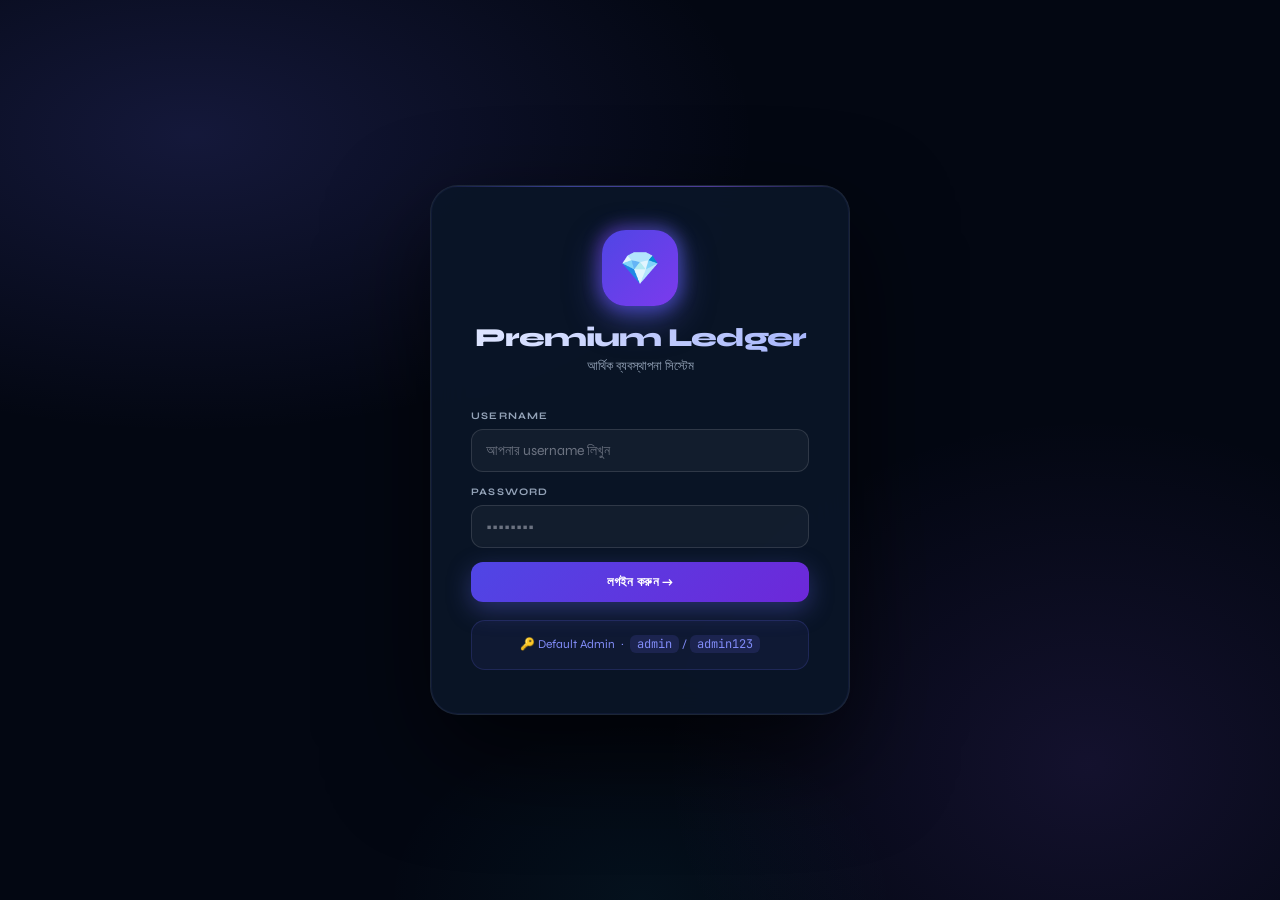
<file: login.html>
<!DOCTYPE html>
<html lang="bn">
<head>
<meta charset="UTF-8">
<meta name="viewport" content="width=device-width, initial-scale=1.0">
<title>Login — Premium Ledger</title>
<link rel="stylesheet" href="style.css">
<link href="https://fonts.googleapis.com/css2?family=Syne:wght@400;500;600;700;800&family=JetBrains+Mono:wght@400;600&display=swap" rel="stylesheet">
<script src="shared.js"></script>
<style>
body {
  background:
    radial-gradient(ellipse 80% 60% at 15% 15%, rgba(99,102,241,.18) 0%, transparent 55%),
    radial-gradient(ellipse 60% 70% at 85% 85%, rgba(139,92,246,.12) 0%, transparent 55%),
    radial-gradient(ellipse 40% 40% at 50% 100%, rgba(34,211,238,.05) 0%, transparent 50%),
    #030712;
  display: flex; align-items: center; justify-content: center;
  min-height: 100vh; padding: 20px;
}

.login-wrap {
  width: 100%; max-width: 420px;
  animation: fadeUp .6s ease both;
}

.login-card {
  background: rgba(10,22,40,.95);
  border: 1px solid rgba(255,255,255,.08);
  border-radius: 28px;
  padding: 44px 40px;
  box-shadow: 0 40px 100px rgba(0,0,0,.65), 0 0 0 1px rgba(99,102,241,.08) inset;
  backdrop-filter: blur(20px);
  position: relative; overflow: hidden;
}
.login-card::before {
  content: '';
  position: absolute; top: 0; left: 0; right: 0; height: 1px;
  background: linear-gradient(90deg, transparent, rgba(99,102,241,.5), rgba(139,92,246,.5), transparent);
}

.logo-area { text-align: center; margin-bottom: 36px; }
.logo-ring {
  width: 76px; height: 76px; margin: 0 auto 16px;
  position: relative;
}
.logo-ring::before {
  content: '';
  position: absolute; inset: -4px;
  border-radius: 26px;
  background: conic-gradient(from 180deg, #4f46e5, #7c3aed, #6366f1, #4f46e5);
  opacity: .5; filter: blur(8px);
  animation: spin 4s linear infinite;
}
.logo-icon {
  position: relative; z-index: 1;
  width: 76px; height: 76px;
  background: linear-gradient(135deg, #4f46e5, #7c3aed);
  border-radius: 24px;
  display: flex; align-items: center; justify-content: center;
  font-size: 32px;
  box-shadow: 0 12px 35px rgba(99,102,241,.5);
}
.logo-area h1 {
  font-size: 26px; font-weight: 800; letter-spacing: -1px;
  background: linear-gradient(135deg, #e0e7ff, #c7d2fe, #a5b4fc);
  -webkit-background-clip: text; -webkit-text-fill-color: transparent;
}
.logo-area p { color: var(--soft2); font-size: 13px; margin-top: 5px; }

.hint-box {
  background: rgba(99,102,241,.07);
  border: 1px solid rgba(99,102,241,.18);
  border-radius: 14px;
  padding: 13px 18px;
  font-size: 12px; color: #818cf8;
  text-align: center; margin-top: 18px; line-height: 1.8;
}
.hint-box code {
  background: rgba(99,102,241,.15); border-radius: 6px;
  padding: 1px 7px; font-family: 'JetBrains Mono', monospace;
  font-size: 12px; color: var(--primary2);
}
</style>
</head>
<body>

<div class="login-wrap">
  <div class="login-card">
    <div class="logo-area">
      <div class="logo-ring">
        <div class="logo-icon">💎</div>
      </div>
      <h1>Premium Ledger</h1>
      <p>আর্থিক ব্যবস্থাপনা সিস্টেম</p>
    </div>

    <div class="field">
      <label>Username</label>
      <input type="text" id="u" placeholder="আপনার username লিখুন" autocomplete="username">
    </div>
    <div class="field">
      <label>Password</label>
      <input type="password" id="p" placeholder="••••••••" autocomplete="current-password">
    </div>
    <button class="btn btn-primary btn-full" id="loginBtn" onclick="doLogin()">
      লগইন করুন →
    </button>

    <div class="hint-box">
      🔑 Default Admin &nbsp;·&nbsp; <code>admin</code> / <code>admin123</code>
    </div>
  </div>
</div>

<script>
if (getSession()) window.location.href = "index.html";

document.getElementById("p").addEventListener("keydown", e => {
  if (e.key === "Enter") doLogin();
});

async function doLogin() {
  const username = document.getElementById("u").value.trim();
  const password = document.getElementById("p").value;
  if (!username || !password) { toast("Username ও Password দিন।", "error"); return; }

  const btn = document.getElementById("loginBtn");
  btn.innerHTML = '<span class="spin"></span> লগইন হচ্ছে...';
  btn.disabled = true;

  try {
    const res = await api("login", { username, password });
    if (res.success) {
      setSession({ token: res.token, username: res.username, role: res.role });
      toast("স্বাগতম! 🎉", "success");
      setTimeout(() => window.location.href = "index.html", 600);
    } else {
      toast(res.message || "ভুল তথ্য।", "error");
      btn.innerHTML = "লগইন করুন →";
      btn.disabled = false;
    }
  } catch (e) {
    toast("সংযোগে সমস্যা। GAS URL চেক করুন।", "error");
    btn.innerHTML = "লগইন করুন →";
    btn.disabled = false;
  }
}
</script>
</body>
</html>
</file>
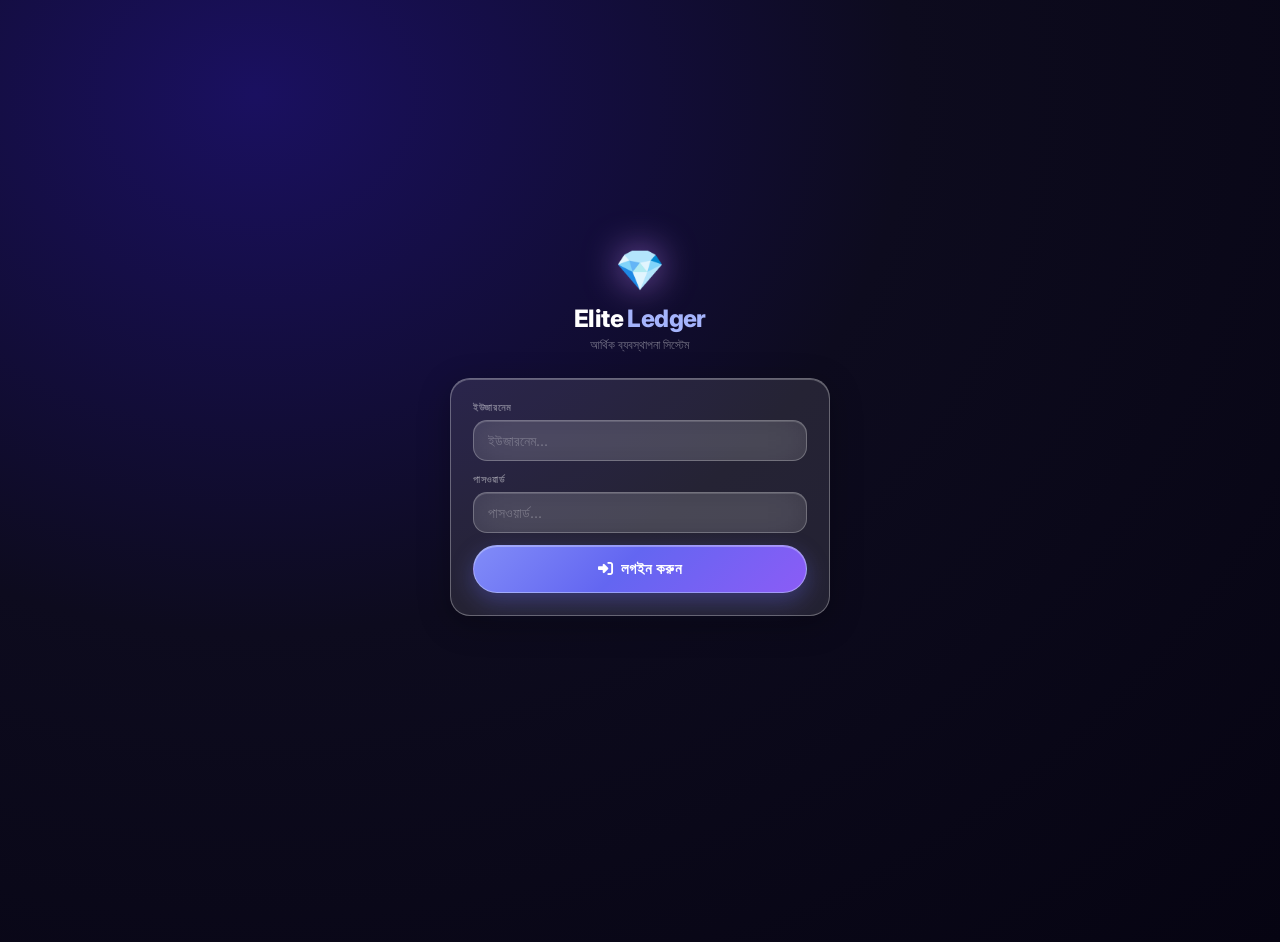
<file: transactions .html>
<!DOCTYPE html>
<html lang="bn">
<head>
<meta charset="UTF-8">
<meta name="viewport" content="width=device-width, initial-scale=1.0, user-scalable=yes, viewport-fit=cover">
<title>Premium Ledger — Dashboard</title>
<link href="https://fonts.googleapis.com/css2?family=Inter:wght@300;400;500;600;700;800;900&display=swap" rel="stylesheet">
<link rel="stylesheet" href="https://cdnjs.cloudflare.com/ajax/libs/font-awesome/6.6.0/css/all.min.css" crossorigin="anonymous">
<style>
*,*::before,*::after{margin:0;padding:0;box-sizing:border-box;-webkit-tap-highlight-color:transparent;}
html{-webkit-text-size-adjust:100%;}
body{
  font-family:'Inter',-apple-system,sans-serif;
  min-height:100vh;
  background:radial-gradient(ellipse at 20% 10%,#1a1060 0%,#0d0b1e 45%,#060412 100%);
  color:#e8eaf6;
  padding:0 0 calc(40px + env(safe-area-inset-bottom,0px)) 0;
  -webkit-font-smoothing:antialiased;
  -moz-osx-font-smoothing:grayscale;
  text-rendering:optimizeLegibility;
  font-feature-settings:"kern" 1,"liga" 1;
  font-kerning:normal;
  display:flex;
  justify-content:center;
}
.app-shell{width:100%;max-width:480px;margin:0 auto;}

/* ── TOPBAR ── */
#topbar{
  position:sticky;top:0;z-index:300;
  background:rgba(255,255,255,.08);
  backdrop-filter:blur(40px) saturate(180%);
  -webkit-backdrop-filter:blur(40px) saturate(180%);
  border-bottom:1px solid rgba(255,255,255,.22);
  box-shadow:0 4px 24px rgba(0,0,0,.2);
  width:100%;
  padding-top:max(calc(env(safe-area-inset-top,0px) + 10px), 24px);
  display:none;
}
.tb-in{
  max-width:100%;margin:0 auto;padding:0 14px;
  height:52px;display:flex;align-items:center;gap:6px;
}
.brand{font-size:16px;font-weight:800;letter-spacing:-1px;color:#fff;text-decoration:none;flex-shrink:0;margin-right:4px;}
.brand span{color:#a5b4fc;}

/* ── NAV LINKS (topbar-এ) ── */
.tb-nav{
  display:flex;align-items:center;gap:2px;flex:1;
  overflow-x:auto;scrollbar-width:none;
}
.tb-nav::-webkit-scrollbar{display:none;}
.tb-nav-link{
  display:flex;align-items:center;gap:4px;
  padding:5px 10px;border-radius:9px;
  border:none;background:transparent;
  color:rgba(255,255,255,.45);font-size:11px;font-weight:600;
  font-family:'Inter',sans-serif;cursor:pointer;
  transition:all .18s;white-space:nowrap;flex-shrink:0;
}
.tb-nav-link:hover{color:rgba(255,255,255,.85);background:rgba(255,255,255,.08);}
.tb-nav-link.active{
  color:#a5b4fc;background:rgba(99,102,241,.18);
  border:1px solid rgba(99,102,241,.3);
}
.tb-nav-link i{font-size:11px;}
/* মোবাইলে label লুকাই — শুধু icon */
.tb-nav-lbl{display:none;}
@media(min-width:380px){.tb-nav-lbl{display:inline;}}

/* ── RIGHT SIDE (user pill + logout) ── */
.tb-r{display:flex;align-items:center;gap:6px;margin-left:auto;flex-shrink:0;}
.u-pill{
  display:flex;align-items:center;gap:6px;
  background:rgba(255,255,255,.10);
  border:1px solid rgba(255,255,255,.25);
  padding:4px 10px 4px 4px;border-radius:40px;
  backdrop-filter:blur(20px) saturate(170%);
  -webkit-backdrop-filter:blur(20px) saturate(170%);
}
.u-av{
  width:24px;height:24px;border-radius:50%;
  background:linear-gradient(135deg,#6366f1,#8b5cf6);
  display:flex;align-items:center;justify-content:center;
  font-size:10px;font-weight:700;color:#fff;flex-shrink:0;
}
.u-name{font-size:11px;font-weight:600;color:rgba(255,255,255,.88);max-width:60px;overflow:hidden;text-overflow:ellipsis;white-space:nowrap;}
/* মোবাইলে u-pill লুকাই */
@media(max-width:360px){.u-pill{display:none;}}

.lb{
  width:32px;height:32px;border-radius:9px;cursor:pointer;
  background:rgba(239,68,68,.1);border:1px solid rgba(239,68,68,.2);
  color:#f87171;display:flex;align-items:center;justify-content:center;font-size:13px;
  transition:all .15s;flex-shrink:0;
}
.lb:hover{background:rgba(239,68,68,.22);border-color:rgba(239,68,68,.4);}

/* ── PAGE WRAPPER ── */
.pw{max-width:100%;margin:0 auto;padding:18px 14px 24px;}
.view{display:none;}
.view.active{display:block;}
.page-title{font-size:22px;font-weight:700;letter-spacing:-.6px;color:#fff;margin-bottom:4px;}
.page-sub{font-size:13px;color:rgba(255,255,255,.38);margin-bottom:20px;}
.back-btn{
  display:inline-flex;align-items:center;gap:8px;
  background:rgba(255,255,255,.07);border:1px solid rgba(160,140,255,.3);
  color:#b8a8ff;border-radius:50px;padding:7px 16px;font-size:13px;font-weight:600;
  cursor:pointer;margin-bottom:18px;transition:all .18s;
}
.back-btn:hover{background:rgba(140,120,255,.15);}

/* ── GLASS CARD ── */
.card{
  background:rgba(255,255,255,.10);
  backdrop-filter:blur(40px) saturate(180%);
  -webkit-backdrop-filter:blur(40px) saturate(180%);
  border:1px solid rgba(255,255,255,.30);
  border-radius:20px;padding:20px;
  box-shadow:0 8px 32px rgba(0,0,0,.28),inset 0 1px 0 rgba(255,255,255,.25);
}

/* ── HERO BALANCE ── */
.hero-card{
  background:rgba(255,255,255,.12);
  backdrop-filter:blur(40px) saturate(190%);
  -webkit-backdrop-filter:blur(40px) saturate(190%);
  border:1px solid rgba(255,255,255,.35);border-radius:26px;
  box-shadow:0 20px 50px rgba(99,102,241,.2),inset 0 1px 0 rgba(255,255,255,.3),inset 0 -1px 0 rgba(99,102,241,.12);
  padding:22px 22px 20px;position:relative;overflow:hidden;
  cursor:pointer;transition:transform .2s,box-shadow .2s;margin-bottom:12px;
}
.hero-card:hover{transform:translateY(-3px);box-shadow:0 26px 56px rgba(99,102,241,.28),inset 0 1px 0 rgba(255,255,255,.2);}
.hero-card::before{content:'';position:absolute;top:-50px;right:-50px;width:160px;height:160px;border-radius:50%;background:radial-gradient(circle,rgba(165,180,252,.16),transparent 70%);}
.hero-card::after{content:'';position:absolute;bottom:-30px;left:-20px;width:100px;height:100px;border-radius:50%;background:radial-gradient(circle,rgba(99,102,241,.1),transparent 70%);}
.hero-lbl{font-size:10px;font-weight:600;letter-spacing:1.8px;text-transform:uppercase;color:rgba(165,180,252,.6);margin-bottom:8px;}
.hero-amt{font-size:38px;font-weight:800;letter-spacing:-2px;color:#fff;line-height:1;margin-bottom:18px;text-shadow:0 2px 14px rgba(99,102,241,.5),0 1px 4px rgba(0,0,0,.5);}
.hero-row{display:flex;}
.hero-item{flex:1;}
.hero-item+.hero-item{border-left:1px solid rgba(255,255,255,.1);padding-left:16px;margin-left:16px;}
.hl{font-size:9px;font-weight:500;color:rgba(165,180,252,.55);letter-spacing:.5px;text-transform:uppercase;}
.hv{font-size:15px;font-weight:700;letter-spacing:-.4px;margin-top:4px;}
.hero-tap{position:absolute;bottom:14px;right:16px;font-size:10px;color:rgba(165,180,252,.5);font-weight:500;display:flex;align-items:center;gap:4px;}

/* ── STAT GRID ── */
.sg{display:grid;grid-template-columns:1fr 1fr;gap:10px;margin-bottom:12px;}
.sb-lbl{font-size:9px;font-weight:600;letter-spacing:.7px;text-transform:uppercase;color:rgba(255,255,255,.38);}
.sb-val{font-size:21px;font-weight:700;letter-spacing:-.7px;margin-top:6px;}
.sb-sub{font-size:10px;margin-top:2px;}
.clickable-stat{cursor:pointer;transition:all .2s;}
.clickable-stat:hover{transform:translateY(-3px);border-color:rgba(255,255,255,.22);background:rgba(255,255,255,.09);}

/* ── SECTION HEAD ── */
.sec-h{display:flex;align-items:center;justify-content:space-between;margin-bottom:12px;}
.sec-h h3{font-size:10px;font-weight:700;letter-spacing:1px;text-transform:uppercase;color:rgba(255,255,255,.38);}

/* ── LOG ITEM ── */
.log-item{display:flex;align-items:flex-start;gap:10px;padding:11px 12px;border-radius:16px;background:rgba(255,255,255,.06);backdrop-filter:blur(24px) saturate(160%);-webkit-backdrop-filter:blur(24px) saturate(160%);border:1px solid rgba(255,255,255,.18);box-shadow:0 4px 16px rgba(0,0,0,.18),inset 0 1px 0 rgba(255,255,255,.12);margin-bottom:7px;transition:background .15s;cursor:default;}
.log-item:hover{background:rgba(255,255,255,.10);}
.log-dot{width:7px;height:7px;border-radius:50%;flex-shrink:0;margin-top:5px;}
.log-dot.in{background:#34d399;box-shadow:0 0 6px #34d399;}
.log-dot.out{background:#f87171;box-shadow:0 0 6px #f87171;}
.log-dot.coin,.log-dot.give_coin{background:#fbbf24;box-shadow:0 0 6px #fbbf24;}
.log-dot.give_money{background:#34d399;box-shadow:0 0 6px #34d399;}
.log-dot.take_money,.log-dot.take_coin{background:#f87171;box-shadow:0 0 6px #f87171;}
.log-inf{flex:1;min-width:0;}
.log-inf strong{display:block;font-size:13px;font-weight:500;color:rgba(255,255,255,.88);white-space:nowrap;overflow:hidden;text-overflow:ellipsis;}
.log-inf small{font-size:11px;color:rgba(255,255,255,.35);}
.log-rt{text-align:right;flex-shrink:0;}
.log-amt{font-size:13px;font-weight:700;letter-spacing:-.3px;}
.log-amt.in,.log-amt.give_money{color:#4ade80;}
.log-amt.out,.log-amt.take_money,.log-amt.take_coin{color:#f87171;}
.log-amt.coin,.log-amt.give_coin{color:#fbbf24;}
.log-amt.money_income{color:#4ade80;}
.log-amt.money_expense{color:#f87171;}
.log-amt.coin_earn{color:#fbbf24;}
.log-amt.coin_spend{color:#f87171;}

/* ── USER CARDS ── */
.user-grid{display:grid;grid-template-columns:repeat(auto-fill,minmax(260px,1fr));gap:14px;margin-bottom:20px;}
.user-card{background:rgba(255,255,255,.08);backdrop-filter:blur(36px) saturate(180%);-webkit-backdrop-filter:blur(36px) saturate(180%);border:1px solid rgba(255,255,255,.28);border-radius:26px;padding:18px 18px 14px;cursor:pointer;transition:all .28s cubic-bezier(.2,.9,.4,1.1);box-shadow:0 10px 24px -10px rgba(0,0,0,.55),inset 0 1px 0 rgba(255,255,255,.2);}
.user-card:hover{transform:translateY(-5px);border-color:rgba(255,255,255,.45);background:rgba(255,255,255,.12);box-shadow:0 22px 36px -14px rgba(100,80,210,.35),inset 0 1px 0 rgba(255,255,255,.3);}
.user-card.active{background:rgba(110,85,200,.18);border-left:4px solid #9b80f0;transform:translateY(-4px);box-shadow:0 18px 32px -12px rgba(100,80,210,.4);}
.u-card-top{display:flex;align-items:center;gap:14px;margin-bottom:14px;}
.u-avatar-icon{width:52px;height:52px;flex-shrink:0;border-radius:50%;background:linear-gradient(145deg,#7c3aed,#4338ca);display:flex;align-items:center;justify-content:center;font-size:24px;box-shadow:0 0 0 2px rgba(192,132,252,.5),0 0 14px 4px rgba(139,92,246,.3),0 8px 18px -6px rgba(100,60,210,.6);animation:glowPulse 3s ease-in-out infinite;}
.u-card-name{font-size:16px;font-weight:700;color:#e8eaf6;letter-spacing:-.3px;}
.u-card-badges{display:flex;gap:5px;margin-top:6px;flex-wrap:wrap;}
.coin-badge{background:rgba(251,191,36,.1);color:#fbbf24;border:1px solid rgba(251,191,36,.28);border-radius:30px;padding:2px 10px;font-size:11px;font-weight:600;}
.money-badge{background:rgba(110,90,210,.12);border:1px solid rgba(160,140,255,.25);color:#b8a8ff;border-radius:30px;padding:2px 10px;font-size:11px;font-weight:600;}
.u-stats-row{display:flex;justify-content:space-between;background:rgba(0,0,0,.28);padding:10px 6px;border-radius:16px;margin-bottom:10px;}
.u-stat-item{text-align:center;flex:1;}
.u-stat-val{font-weight:800;font-size:14px;}
.u-stat-lbl{font-size:9px;color:rgba(180,175,210,.55);font-weight:500;margin-top:2px;}
.u-card-foot{display:flex;justify-content:space-between;align-items:center;}
.u-bal-txt{font-size:12px;color:rgba(180,175,210,.55);}

/* ── SEARCH ── */
.search-bar{display:flex;gap:8px;margin-bottom:18px;flex-wrap:wrap;}
.search-wrap{flex:2;position:relative;min-width:180px;}
.search-wrap i{position:absolute;left:16px;top:50%;transform:translateY(-50%);color:#38bdf8;font-size:14px;pointer-events:none;filter:drop-shadow(0 0 5px rgba(56,189,248,.6));}
.search-inp{width:100%;padding:12px 14px 12px 42px;border-radius:60px;border:1px solid rgba(255,255,255,.25);background:rgba(255,255,255,.10);backdrop-filter:blur(30px) saturate(170%);-webkit-backdrop-filter:blur(30px) saturate(170%);color:#e8eaf6;font-size:14px;font-weight:500;font-family:'Inter',sans-serif;transition:all .18s;outline:none;box-shadow:inset 0 1px 0 rgba(255,255,255,.15);}
.search-inp::placeholder{color:rgba(160,140,255,.4);}
.search-inp:focus{border-color:rgba(255,255,255,.45);background:rgba(255,255,255,.14);box-shadow:0 0 0 3px rgba(140,120,255,.13),inset 0 1px 0 rgba(255,255,255,.2);}
.sbtn{border:none;padding:0 20px;border-radius:60px;height:46px;font-weight:700;font-size:13px;cursor:pointer;font-family:'Inter',sans-serif;display:flex;align-items:center;gap:6px;letter-spacing:.2px;}
.sbtn-p{background:linear-gradient(135deg,#7c3aed,#4f46e5);color:#fff;box-shadow:0 4px 18px rgba(109,40,217,.45);}
.sbtn-p:hover{background:linear-gradient(135deg,#8b5cf6,#6366f1);}
.sbtn-o{background:rgba(255,255,255,.05);border:1px solid rgba(150,130,255,.32);color:#b8a8ff;}
.sbtn-o:hover{background:rgba(140,120,255,.12);}
.tx-footer{text-align:center;font-size:12px;color:rgba(160,155,200,.45);margin-top:10px;padding-top:12px;border-top:1px solid rgba(130,110,220,.14);}

/* ── HISTORY PANEL ── */
.hist-panel{background:rgba(255,255,255,.08);backdrop-filter:blur(40px) saturate(180%);-webkit-backdrop-filter:blur(40px) saturate(180%);border:1px solid rgba(255,255,255,.28);border-radius:22px;padding:18px;box-shadow:0 20px 40px -15px rgba(0,0,0,.65),inset 0 1px 0 rgba(255,255,255,.18);}
.hist-head{display:flex;justify-content:space-between;align-items:center;flex-wrap:wrap;gap:10px;margin-bottom:16px;border-left:4px solid #8b5cf6;padding-left:14px;}
.hist-head h3{font-size:15px;font-weight:700;color:#c9c5ff;display:flex;align-items:center;gap:7px;}
.stat-cards-row{display:flex;flex-wrap:wrap;gap:12px;margin-bottom:18px;}
.scard{flex:1;min-width:140px;border-radius:18px;padding:14px;text-align:center;backdrop-filter:blur(30px) saturate(170%);-webkit-backdrop-filter:blur(30px) saturate(170%);box-shadow:0 8px 20px -10px rgba(0,0,0,.4),inset 0 1px 0 rgba(255,255,255,.18);}
.scard.inc{background:rgba(255,255,255,.09);border:1px solid rgba(255,255,255,.28);border-bottom:3px solid #4ade80;}
.scard.exp{background:rgba(255,255,255,.09);border:1px solid rgba(255,255,255,.28);border-bottom:3px solid #f87171;}
.scard .sc-icon{font-size:26px;margin-bottom:6px;}
.scard .sc-lbl{font-size:9px;text-transform:uppercase;letter-spacing:1.4px;font-weight:700;color:rgba(180,175,210,.6);}
.scard .sc-val{font-size:24px;font-weight:800;margin-top:4px;letter-spacing:-.5px;}
.scard.inc .sc-val{color:#4ade80;text-shadow:0 0 16px rgba(74,222,128,.3);}
.scard.exp .sc-val{color:#f87171;text-shadow:0 0 16px rgba(248,113,113,.3);}
.ssub{font-size:13px;font-weight:700;margin:14px 0 8px;display:flex;align-items:center;gap:7px;background:linear-gradient(90deg,#c084fc,#818cf8,#34d399);-webkit-background-clip:text;background-clip:text;color:transparent;}
.tx-tbl-wrap{overflow-x:auto;border-radius:16px;background:rgba(255,255,255,.06);backdrop-filter:blur(24px) saturate(160%);-webkit-backdrop-filter:blur(24px) saturate(160%);border:1px solid rgba(255,255,255,.2);box-shadow:inset 0 1px 0 rgba(255,255,255,.12);}
.tx-tbl{width:100%;border-collapse:collapse;font-size:13px;}
.tx-tbl th{text-align:left;padding:11px 12px;background:rgba(0,0,0,.32);color:#a78bfa;font-weight:700;letter-spacing:.4px;border-bottom:1px solid rgba(120,100,200,.18);}
.tx-tbl td{padding:11px 12px;border-bottom:1px solid rgba(100,80,180,.08);font-weight:500;color:#ccc8e8;}
.tx-tbl tbody tr:nth-child(even){background:rgba(100,80,180,.05);}
.tx-tbl tbody tr:hover{background:rgba(130,110,220,.1);transition:.15s;}
.cr{color:#4ade80;font-weight:700;text-shadow:0 0 10px rgba(74,222,128,.35);}
.cr i{color:#4ade80;}
.db{color:#f87171;font-weight:700;text-shadow:0 0 10px rgba(248,113,113,.35);}
.db i{color:#f87171;}
.no-res{text-align:center;padding:32px;background:rgba(0,0,0,.18);border-radius:18px;color:rgba(180,175,210,.5);font-weight:500;}

/* ── FILTER TABS ── */
.ftabs{display:flex;gap:3px;background:rgba(255,255,255,.07);backdrop-filter:blur(24px) saturate(160%);-webkit-backdrop-filter:blur(24px) saturate(160%);border:1px solid rgba(255,255,255,.2);border-radius:14px;padding:3px;margin-bottom:14px;overflow-x:auto;box-shadow:inset 0 1px 0 rgba(255,255,255,.12);}
.ftabs::-webkit-scrollbar{display:none;}
.ftab{flex:1;padding:7px 10px;border:none;background:transparent;color:rgba(255,255,255,.4);font-size:11px;font-weight:500;cursor:pointer;border-radius:9px;transition:all .15s;font-family:'Inter',sans-serif;white-space:nowrap;text-align:center;min-height:34px;}
.ftab.on{background:rgba(99,102,241,.45);color:#fff;font-weight:600;border:1px solid rgba(165,180,252,.28);}

/* ── TWO COL ── */
.two-col{display:grid;grid-template-columns:1fr 1fr;gap:12px;align-items:start;}
@media(max-width:600px){.two-col{grid-template-columns:1fr;}.user-grid{grid-template-columns:1fr;}}
.col-h{display:flex;align-items:center;gap:6px;margin-bottom:8px;}
.cdot{width:6px;height:6px;border-radius:50%;}
.col-lbl{font-size:9px;font-weight:700;letter-spacing:.8px;text-transform:uppercase;color:rgba(255,255,255,.38);}
.col-cnt{font-size:9px;color:rgba(255,255,255,.28);background:rgba(255,255,255,.06);padding:1px 7px;border-radius:20px;margin-left:auto;font-weight:500;}

/* ── SUM BAR ── */
.sbar{display:grid;grid-template-columns:1fr 1fr 1fr;gap:8px;margin-bottom:12px;}
.sbox{background:rgba(255,255,255,.08);backdrop-filter:blur(30px) saturate(170%);-webkit-backdrop-filter:blur(30px) saturate(170%);border:1px solid rgba(255,255,255,.25);border-radius:16px;padding:11px 12px;text-align:center;box-shadow:0 6px 20px rgba(0,0,0,.2),inset 0 1px 0 rgba(255,255,255,.18);}
.sbox .sl{font-size:9px;font-weight:600;letter-spacing:.5px;text-transform:uppercase;color:rgba(255,255,255,.3);}
.sbox .sv{font-size:15px;font-weight:700;margin-top:5px;letter-spacing:-.4px;}

/* ── COIN HERO ── */
.coin-hero{background:rgba(255,255,255,.10);backdrop-filter:blur(40px) saturate(180%);-webkit-backdrop-filter:blur(40px) saturate(180%);border:1px solid rgba(255,255,255,.32);border-radius:24px;padding:20px;position:relative;overflow:hidden;box-shadow:0 12px 36px rgba(245,158,11,.12),inset 0 1px 0 rgba(255,255,255,.25);cursor:pointer;transition:transform .2s;margin-bottom:12px;}
.coin-hero:hover{transform:translateY(-3px);}
.coin-hero::before{content:'';position:absolute;top:-30px;right:-30px;width:110px;height:110px;border-radius:50%;background:radial-gradient(circle,rgba(251,191,36,.14),transparent 70%);}

/* ── FORM / INPUT ── */
.fld{margin-bottom:12px;}
.fld label{display:block;font-size:10px;font-weight:600;letter-spacing:.7px;text-transform:uppercase;color:rgba(255,255,255,.38);margin-bottom:6px;}
.inp{width:100%;background:rgba(255,255,255,.10);backdrop-filter:blur(20px) saturate(160%);-webkit-backdrop-filter:blur(20px) saturate(160%);border:1px solid rgba(255,255,255,.25);color:#f1f5f9;padding:11px 14px;border-radius:14px;font-size:14px;font-family:'Inter',sans-serif;outline:none;transition:all .15s;box-shadow:inset 0 1px 0 rgba(255,255,255,.15);}
.inp:focus{border-color:rgba(255,255,255,.45);background:rgba(255,255,255,.14);}
.inp::placeholder{color:rgba(255,255,255,.25);}

/* ── CUSTOM DROPDOWN ── */
.dropdown-wrap{position:relative;}
.dropdown-wrap .inp{padding-right:40px;cursor:pointer;}
.dropdown-icon{position:absolute;right:12px;top:50%;transform:translateY(-50%);color:#a78bfa;font-size:14px;cursor:pointer;pointer-events:all;}
.custom-dropdown{
  display:none;position:absolute;top:calc(100% + 4px);left:0;right:0;
  background:#1a1635;border:1px solid rgba(255,255,255,.18);border-radius:14px;
  z-index:9999;max-height:200px;overflow-y:auto;
  box-shadow:0 14px 32px rgba(0,0,0,.65);
}
.custom-dropdown.open{display:block;}
.dropdown-item{padding:10px 14px;display:flex;align-items:center;gap:8px;border-bottom:1px solid rgba(255,255,255,.05);cursor:pointer;transition:background .15s;}
.dropdown-item:last-child{border-bottom:none;}
.dropdown-item:hover{background:rgba(99,102,241,.18);}
.dd-av{width:26px;height:26px;border-radius:50%;background:linear-gradient(135deg,rgba(99,102,241,.35),rgba(124,58,237,.35));display:flex;align-items:center;justify-content:center;font-size:11px;font-weight:700;color:#a5b4fc;flex-shrink:0;}
.dd-name{font-size:13px;font-weight:500;color:rgba(255,255,255,.85);}
.dd-role{font-size:10px;color:rgba(255,255,255,.35);}

/* ── BTN ── */
.btn{border:none;border-radius:50px;font-weight:600;font-size:14px;cursor:pointer;font-family:'Inter',sans-serif;display:inline-flex;align-items:center;gap:8px;justify-content:center;letter-spacing:.2px;min-height:48px;padding:12px 24px;transition:all .25s cubic-bezier(.2,.9,.4,1.1);backdrop-filter:blur(10px);-webkit-backdrop-filter:blur(10px);box-shadow:0 8px 20px rgba(0,0,0,.4);}
.btn:active{transform:scale(.96);}
.btn-g{background:rgba(6,95,70,.35);border:1px solid rgba(52,211,153,.3);color:#bbf7d0;}
.btn-g:hover{background:rgba(6,95,70,.55);border-color:rgba(52,211,153,.6);box-shadow:0 10px 24px rgba(16,185,129,.3);transform:translateY(-2px);}
.btn-r{background:rgba(127,29,29,.4);border:1px solid rgba(248,113,113,.3);color:#fecaca;}
.btn-r:hover{background:rgba(127,29,29,.6);border-color:rgba(248,113,113,.6);box-shadow:0 10px 24px rgba(239,68,68,.3);transform:translateY(-2px);}
.btn-p{background:linear-gradient(135deg,#818cf8 0%,#6366f1 45%,#8b5cf6 100%);border:1px solid rgba(199,210,254,.5);color:#fff;box-shadow:0 8px 22px rgba(99,102,241,.35),inset 0 1px 0 rgba(255,255,255,.3);}
.btn-p:hover{background:linear-gradient(135deg,#93a0fa 0%,#7c3aed 50%,#a78bfa 100%);box-shadow:0 14px 30px rgba(99,102,241,.4),inset 0 1px 0 rgba(255,255,255,.35);transform:translateY(-2px);}
.btn-go{background:linear-gradient(135deg,#fbbf24 0%,#f59e0b 50%,#d97706 100%);border:1px solid rgba(253,230,138,.55);color:#3a2305;box-shadow:0 8px 22px rgba(245,158,11,.35),inset 0 1px 0 rgba(255,255,255,.35);}
.btn-go:hover{background:linear-gradient(135deg,#fcd34d 0%,#f59e0b 50%,#ea8a06 100%);box-shadow:0 14px 30px rgba(245,158,11,.4),inset 0 1px 0 rgba(255,255,255,.4);transform:translateY(-2px);}
.btn-full{width:100%;font-size:15px;}
.btn-gh{background:rgba(255,255,255,.07);border:1px solid rgba(255,255,255,.12);color:rgba(255,255,255,.7);}
.btn-gh:hover{background:rgba(255,255,255,.14);border-color:rgba(255,255,255,.25);color:#fff;box-shadow:0 10px 24px rgba(139,92,246,.15);transform:translateY(-2px);}
.btn-sm{min-height:34px;padding:6px 14px;font-size:12px;}
.btn-quick{flex-direction:column;gap:7px;padding:16px 8px;font-size:12.5px;min-height:78px;background:rgba(255,255,255,.08);backdrop-filter:blur(28px) saturate(180%);-webkit-backdrop-filter:blur(28px) saturate(180%);border:1px solid rgba(255,255,255,.2);border-radius:18px;color:rgba(255,255,255,.85);box-shadow:0 8px 22px rgba(0,0,0,.22),inset 0 1px 0 rgba(255,255,255,.16);}
.btn-quick i{font-size:19px;}
.btn-quick:hover{background:rgba(255,255,255,.13);transform:translateY(-2px);box-shadow:0 12px 26px rgba(0,0,0,.28),inset 0 1px 0 rgba(255,255,255,.22);}
.btn-quick.q-green{border-color:rgba(52,211,153,.4);}
.btn-quick.q-green i{color:#34d399;filter:drop-shadow(0 0 6px rgba(52,211,153,.5));}
.btn-quick.q-gold{border-color:rgba(251,191,36,.4);}
.btn-quick.q-gold i{color:#fbbf24;filter:drop-shadow(0 0 6px rgba(251,191,36,.5));}
.btn-quick.q-purple{border-color:rgba(167,139,250,.4);}
.btn-quick.q-purple i{color:#a78bfa;filter:drop-shadow(0 0 6px rgba(167,139,250,.5));}
.btn-quick.q-blue{border-color:rgba(96,165,250,.4);}
.btn-quick.q-blue i{color:#60a5fa;filter:drop-shadow(0 0 6px rgba(96,165,250,.5));}
.btn-premium{background:rgba(255,255,255,.08);backdrop-filter:blur(18px) saturate(140%);-webkit-backdrop-filter:blur(18px) saturate(140%);border:1px solid rgba(180,160,255,.35);border-radius:50px;padding:14px 28px;font-size:15px;font-weight:600;color:#e0d7ff;letter-spacing:.3px;box-shadow:0 8px 24px rgba(0,0,0,.45),0 0 0 1px rgba(180,160,255,.3) inset,0 0 12px rgba(139,92,246,.2);transition:all .25s cubic-bezier(.2,.9,.4,1.1);cursor:pointer;display:inline-flex;align-items:center;gap:10px;outline:none;-webkit-tap-highlight-color:transparent;}
.btn-premium i{font-size:16px;color:#a78bfa;filter:drop-shadow(0 0 6px rgba(167,139,250,.5));transition:transform .2s,filter .2s;}
.btn-premium:hover{background:rgba(255,255,255,.12);border-color:rgba(192,172,255,.55);box-shadow:0 12px 32px rgba(0,0,0,.6),0 0 0 1px rgba(192,172,255,.4) inset,0 0 20px rgba(139,92,246,.4);transform:scale(1.03);color:#fff;}
.btn-premium:hover i{transform:rotate(15deg);color:#c4b5fd;filter:drop-shadow(0 0 10px rgba(167,139,250,.8));}

/* ── SPINNER / EMPTY ── */
.spin{display:inline-block;width:14px;height:14px;border:2px solid rgba(255,255,255,.18);border-top-color:#fff;border-radius:50%;animation:sp .65s linear infinite;}
@keyframes sp{to{transform:rotate(360deg);}}
@keyframes fu{from{opacity:0;transform:translateY(12px)}to{opacity:1;transform:translateY(0)}}
.fu{animation:fu .38s ease both;}
.empty{text-align:center;padding:40px 20px;color:rgba(255,255,255,.28);font-size:13px;}

/* ── MODAL ── */
.overlay{position:fixed;inset:0;background:rgba(0,0,0,.7);backdrop-filter:blur(6px);z-index:500;display:flex;align-items:flex-end;justify-content:center;opacity:0;pointer-events:none;transition:opacity .22s;}
.overlay.open{opacity:1;pointer-events:all;}
.modal{background:rgba(255,255,255,.10);backdrop-filter:blur(44px) saturate(180%);-webkit-backdrop-filter:blur(44px) saturate(180%);border:1px solid rgba(255,255,255,.3);border-radius:26px 26px 0 0;padding:20px 16px 28px;width:100%;max-width:520px;transform:translateY(100%);transition:transform .3s cubic-bezier(.32,1.1,.64,1);max-height:90vh;overflow-y:auto;box-shadow:0 -10px 40px rgba(0,0,0,.4),inset 0 1px 0 rgba(255,255,255,.25);}
.overlay.open .modal{transform:translateY(0);}
.drag-h{width:32px;height:3px;background:rgba(255,255,255,.2);border-radius:2px;margin:0 auto 18px;}
.modal-h{font-size:15px;font-weight:700;margin-bottom:16px;letter-spacing:-.3px;color:#e8eaf6;}
.modal-btns{display:grid;grid-template-columns:1fr 1fr;gap:10px;margin-top:16px;}
.badge{display:inline-block;padding:2px 9px;border-radius:20px;font-size:10px;font-weight:600;}
.badge.admin{background:rgba(99,102,241,.2);color:#a5b4fc;}
.badge.user{background:rgba(16,185,129,.12);color:#34d399;}
.badge.blocked{background:rgba(239,68,68,.12);color:#f87171;}
@keyframes glowPulse{0%,100%{filter:drop-shadow(0 0 4px currentColor)}50%{filter:drop-shadow(0 0 10px currentColor)}}

/* ── LOGIN ── */
#view-login{display:flex;align-items:center;justify-content:center;min-height:calc(100vh - 40px);padding:20px 14px;}
.login-box{width:100%;max-width:380px;}
.login-logo{text-align:center;margin-bottom:26px;}
.login-logo .li{font-size:40px;margin-bottom:10px;filter:drop-shadow(0 0 18px rgba(192,132,252,.7));}
.login-logo h1{font-size:24px;font-weight:800;letter-spacing:-.6px;color:#fff;}
.login-logo h1 span{color:#a5b4fc;}
.login-logo p{font-size:12px;color:rgba(255,255,255,.4);margin-top:4px;}
.login-err{display:none;background:rgba(239,68,68,.12);border:1px solid rgba(248,113,113,.3);color:#fecaca;font-size:12.5px;padding:10px 14px;border-radius:14px;margin-bottom:14px;}
.login-err.show{display:block;}
</style>
</head>
<body>
<div class="app-shell">
<div id="topbar"></div>

<!-- LOGIN -->
<div class="view active" id="view-login">
  <div class="login-box fu">
    <div class="login-logo">
      <div class="li">💎</div>
      <h1>Elite<span> Ledger</span></h1>
      <p>আর্থিক ব্যবস্থাপনা সিস্টেম</p>
    </div>
    <div class="card" style="padding:22px;">
      <div class="login-err" id="login-err"></div>
      <div class="fld"><label>ইউজারনেম</label><input class="inp" type="text" id="lg-user" placeholder="ইউজারনেম..." autocomplete="username"></div>
      <div class="fld"><label>পাসওয়ার্ড</label><input class="inp" type="password" id="lg-pass" placeholder="পাসওয়ার্ড..." autocomplete="current-password"></div>
      <button class="btn btn-p btn-full" id="lg-btn" onclick="doLoginSubmit()"><i class="fa-solid fa-right-to-bracket"></i> লগইন করুন</button>
    </div>
  </div>
</div>

<div class="pw">

<!-- DASHBOARD -->
<div class="view" id="view-dashboard">
  <div class="fu" style="padding:2px 0 6px;">
    <div class="page-title">ড্যাশবোর্ড</div>
    <div class="page-sub" id="greet-txt">স্বাগতম!</div>
  </div>
  <div class="hero-card fu" onclick="showView('financial')" style="animation-delay:.04s">
    <div class="hero-lbl">মোট ব্যালেন্স</div>
    <div class="hero-amt" id="d-balance">৳ —</div>
    <div class="hero-row">
      <div class="hero-item"><div class="hl">মোট আয়</div><div class="hv" id="d-inc" style="color:#4ade80">৳ 0</div></div>
      <div class="hero-item"><div class="hl">মোট ব্যয়</div><div class="hv" id="d-out" style="color:#f87171">৳ 0</div></div>
      <div class="hero-item"><div class="hl">এই মাস</div><div class="hv" id="d-month" style="color:#c7d2fe">৳ 0</div></div>
    </div>
    <div class="hero-tap"><i class="fa-solid fa-arrow-right" style="font-size:10px"></i> আয়/ব্যয় দেখুন</div>
  </div>
  <div class="sg fu" style="animation-delay:.07s;margin-bottom:12px;">
    <div class="card clickable-stat" onclick="showView('financial')" style="padding:13px 15px;">
      <div class="sb-lbl">মোট আয়</div><div class="sb-val" id="d-s-in" style="color:#4ade80">৳ 0</div><div class="sb-sub" id="d-s-inC" style="color:rgba(255,255,255,.3)">0 টি</div>
    </div>
    <div class="card clickable-stat" onclick="showView('financial')" style="padding:13px 15px;">
      <div class="sb-lbl">মোট ব্যয়</div><div class="sb-val" id="d-s-out" style="color:#f87171">৳ 0</div><div class="sb-sub" id="d-s-outC" style="color:rgba(255,255,255,.3)">0 টি</div>
    </div>
  </div>
  <div class="coin-hero fu" onclick="showView('coin')" style="animation-delay:.1s">
    <div style="font-size:9px;font-weight:500;letter-spacing:1.4px;text-transform:uppercase;color:rgba(253,230,138,.55);margin-bottom:7px;">কয়েন বণ্টন</div>
    <div style="font-size:28px;font-weight:800;letter-spacing:-1.5px;color:#fde68a;margin-bottom:13px;line-height:1;text-shadow:0 2px 10px rgba(245,158,11,.3)" id="d-coinBal">0 🪙</div>
    <div style="display:flex;">
      <div style="flex:1"><div style="font-size:9px;color:rgba(253,230,138,.5);font-weight:500;text-transform:uppercase;letter-spacing:.5px;">দেওয়া হয়েছে</div><div style="font-size:14px;font-weight:700;color:#fbbf24;margin-top:3px;" id="d-coinGiven">0 🪙</div></div>
      <div style="flex:1;border-left:1px solid rgba(255,255,255,.08);padding-left:14px;margin-left:14px;"><div style="font-size:9px;color:rgba(253,230,138,.5);font-weight:500;text-transform:uppercase;letter-spacing:.5px;">ক্রেতা</div><div style="font-size:14px;font-weight:700;color:#fbbf24;margin-top:3px;" id="d-coinBuyers">0 জন</div></div>
    </div>
    <div style="position:absolute;bottom:13px;right:15px;font-size:10px;color:rgba(253,230,138,.4);display:flex;align-items:center;gap:4px;"><i class="fa-solid fa-arrow-right" style="font-size:10px"></i> কয়েন পেজ</div>
  </div>
  <div class="fu" style="animation-delay:.13s;text-align:center;margin-bottom:12px;">
    <button class="btn-premium" onclick="showView('transactions')"><i class="fa-solid fa-clock-rotate-left"></i> সাম্প্রতিক লেনদেন</button>
  </div>
  <div id="d-adminActions" style="display:none;margin-top:12px;" class="fu">
    <div class="card" style="display:grid;grid-template-columns:1fr 1fr;gap:10px;padding:14px;">
      <button class="btn btn-quick q-green" onclick="showView('financial')"><i class="fa-solid fa-circle-plus"></i> লেনদেন যোগ</button>
      <button class="btn btn-quick q-gold" onclick="showView('coin')"><i class="fa-solid fa-coins"></i> কয়েন বণ্টন</button>
      <button class="btn btn-quick q-purple" onclick="showView('transactions')"><i class="fa-solid fa-list-ul"></i> সব লেনদেন</button>
      <button class="btn btn-quick q-blue" onclick="showView('users')"><i class="fa-solid fa-users"></i> ইউজার</button>
    </div>
  </div>
</div>

<!-- FINANCIAL -->
<div class="view" id="view-financial">
  <button class="back-btn" onclick="showView('dashboard')"><i class="fa-solid fa-arrow-left"></i> ড্যাশবোর্ড</button>
  <div class="page-title">আয় / ব্যয়</div>
  <div class="page-sub" style="margin-bottom:16px;">আয় ও ব্যয় পরিচালনা করুন</div>
  <div class="sbar">
    <div class="sbox"><div class="sl">আয়</div><div class="sv" id="f-sumIn" style="color:#4ade80">৳ 0</div></div>
    <div class="sbox"><div class="sl">ব্যয়</div><div class="sv" id="f-sumOut" style="color:#f87171">৳ 0</div></div>
    <div class="sbox"><div class="sl">নিট</div><div class="sv" id="f-sumNet">৳ 0</div></div>
  </div>
  <div class="ftabs">
    <button class="ftab on" onclick="setFPeriod('all',this)">সব</button>
    <button class="ftab" onclick="setFPeriod('today',this)">আজ</button>
    <button class="ftab" onclick="setFPeriod('week',this)">সপ্তাহ</button>
    <button class="ftab" onclick="setFPeriod('month',this)">মাস</button>
    <button class="ftab" onclick="setFPeriod('year',this)">বছর</button>
  </div>
  <div class="card" id="f-addForm" style="display:none;margin-bottom:12px;padding:15px;">
    <div style="font-size:10px;font-weight:700;letter-spacing:1px;text-transform:uppercase;color:rgba(255,255,255,.35);margin-bottom:14px;">আয় / ব্যয় — নতুন এন্ট্রি যোগ করুন</div>
    <div class="fld">
      <label>ইউজার নির্বাচন</label>
      <div class="dropdown-wrap" id="f-user-dropdown-wrap">
        <input class="inp" type="text" id="f-user" placeholder="ইউজার বেছে নিন..." autocomplete="off" readonly style="cursor:pointer;">
        <i class="fa-solid fa-chevron-down dropdown-icon" id="f-user-dropdown-icon"></i>
        <div class="custom-dropdown" id="f-user-dropdown"></div>
      </div>
    </div>
    <div class="fld"><label>পরিমাণ (৳)</label><input class="inp" type="number" id="f-amount" placeholder="0.00" inputmode="decimal"></div>
    <div class="fld"><label>নোট (ঐচ্ছিক)</label><input class="inp" type="text" id="f-note" placeholder="বিবরণ..."></div>
    <div style="display:grid;grid-template-columns:1fr 1fr;gap:10px;">
      <button class="btn btn-g" onclick="addTx('in')"><i class="fa-solid fa-arrow-up"></i> আয় যোগ</button>
      <button class="btn btn-r" onclick="addTx('out')"><i class="fa-solid fa-arrow-down"></i> ব্যয় যোগ</button>
    </div>
  </div>
  <div class="two-col">
    <div>
      <div class="col-h"><div class="cdot" style="background:#34d399;box-shadow:0 0 5px #34d399"></div><div class="col-lbl">আয়</div><span class="col-cnt" id="f-inCnt">0</span></div>
      <div id="f-inList"><div class="empty" style="padding:20px 8px">↑ কোনো আয় নেই</div></div>
    </div>
    <div>
      <div class="col-h"><div class="cdot" style="background:#f87171;box-shadow:0 0 5px #f87171"></div><div class="col-lbl">ব্যয়</div><span class="col-cnt" id="f-outCnt">0</span></div>
      <div id="f-outList"><div class="empty" style="padding:20px 8px">↓ কোনো ব্যয় নেই</div></div>
    </div>
  </div>
</div>

<!-- COIN -->
<div class="view" id="view-coin">
  <button class="back-btn" onclick="showView('dashboard')"><i class="fa-solid fa-arrow-left"></i> ড্যাশবোর্ড</button>
  <div class="page-title">কয়েন</div>
  <div class="page-sub" style="margin-bottom:16px;">কয়েন বণ্টন পরিচালনা</div>
  <div class="coin-hero" style="cursor:default;">
    <div style="font-size:9px;font-weight:500;letter-spacing:1.4px;text-transform:uppercase;color:rgba(253,230,138,.55);margin-bottom:7px;">মোট কয়েন স্টক</div>
    <div style="font-size:30px;font-weight:800;letter-spacing:-1.5px;color:#fde68a;margin-bottom:14px;line-height:1;text-shadow:0 2px 10px rgba(245,158,11,.3)" id="c-stock">0 🪙</div>
    <div style="display:flex;">
      <div style="flex:1"><div style="font-size:9px;color:rgba(253,230,138,.5);font-weight:500;text-transform:uppercase;letter-spacing:.5px;">দেওয়া</div><div style="font-size:14px;font-weight:700;color:#fbbf24;margin-top:3px;" id="c-given">0 🪙</div></div>
      <div style="flex:1;border-left:1px solid rgba(255,255,255,.08);padding-left:14px;margin-left:14px;"><div style="font-size:9px;color:rgba(253,230,138,.5);font-weight:500;text-transform:uppercase;letter-spacing:.5px;">নেওয়া</div><div style="font-size:14px;font-weight:700;color:#fbbf24;margin-top:3px;" id="c-taken">0 🪙</div></div>
      <div style="flex:1;border-left:1px solid rgba(255,255,255,.08);padding-left:14px;margin-left:14px;"><div style="font-size:9px;color:rgba(253,230,138,.5);font-weight:500;text-transform:uppercase;letter-spacing:.5px;">ক্রেতা</div><div style="font-size:14px;font-weight:700;color:#fbbf24;margin-top:3px;" id="c-buyers">0 জন</div></div>
    </div>
  </div>
  <div class="card" id="c-adminForm" style="display:none;padding:15px;margin-bottom:12px;">
    <div style="font-size:10px;font-weight:700;letter-spacing:1px;text-transform:uppercase;color:rgba(255,255,255,.35);margin-bottom:14px;">কয়েন স্টক আপডেট</div>
    <div class="fld"><label>পরিমাণ (+ যোগ / - বিয়োগ)</label><input class="inp" type="number" id="c-stockAmt" placeholder="e.g. 500 বা -100" inputmode="numeric"></div>
    <div class="fld"><label>কারণ</label><input class="inp" type="text" id="c-stockReason" placeholder="কারণ লিখুন..."></div>
    <button class="btn btn-go btn-full" onclick="updateStock()"><i class="fa-solid fa-coins"></i> স্টক আপডেট</button>
  </div>
  <div class="card" id="c-distForm" style="display:none;padding:15px;margin-bottom:12px;">
    <div style="font-size:10px;font-weight:700;letter-spacing:1px;text-transform:uppercase;color:rgba(255,255,255,.35);margin-bottom:14px;">কয়েন বণ্টন করুন</div>
    <div style="display:grid;grid-template-columns:1fr 1fr;gap:8px;margin-bottom:12px;">
      <button class="btn btn-g" id="c-giveBtn" onclick="setDistDir('give')">🪙 দিন</button>
      <button class="btn btn-r" id="c-takeBtn" onclick="setDistDir('take')">🪙 নিন</button>
    </div>
    <div class="fld">
      <label>ইউজার নির্বাচন</label>
      <div class="dropdown-wrap" id="c-user-dropdown-wrap">
        <input class="inp" type="text" id="c-user" placeholder="ইউজার নাম খুঁজুন..." autocomplete="off" readonly style="cursor:pointer;">
        <i class="fa-solid fa-chevron-down dropdown-icon" id="c-user-dropdown-icon"></i>
        <div class="custom-dropdown" id="c-user-dropdown"></div>
      </div>
    </div>
    <div class="fld"><label>পরিমাণ</label><input class="inp" type="number" id="c-amt" placeholder="0" inputmode="decimal"></div>
    <div class="fld"><label>নোট</label><input class="inp" type="text" id="c-note" placeholder="কারণ..."></div>
    <button class="btn btn-p btn-full" id="c-distBtn" onclick="distribute()"><i class="fa-solid fa-paper-plane"></i> বণ্টন নিশ্চিত করুন</button>
  </div>
  <div class="card" style="padding:14px;">
    <div class="sec-h">
      <h3><i class="fa-solid fa-list" style="color:#fbbf24;font-size:11px"></i> কয়েন লেজার</h3>
      <button class="btn btn-gh btn-sm" onclick="loadCoin()"><i class="fa-solid fa-arrows-rotate"></i></button>
    </div>
    <div class="ftabs">
      <button class="ftab on" onclick="setCLType('all',this)">সব</button>
      <button class="ftab" onclick="setCLType('give_coin',this)">🪙 দেওয়া</button>
      <button class="ftab" onclick="setCLType('take_coin',this)">🪙 নেওয়া</button>
    </div>
    <div id="c-ledgerList"><div class="empty">📭 কোনো রেকর্ড নেই</div></div>
  </div>
</div>

<!-- TRANSACTIONS -->
<div class="view" id="view-transactions">
  <div id="tx-userList">
    <button class="back-btn" onclick="showView('dashboard')"><i class="fa-solid fa-arrow-left"></i> ড্যাশবোর্ড</button>
    <div style="margin-bottom:20px;">
      <div class="page-title" style="display:flex;align-items:center;gap:10px;"><i class="fa-solid fa-clock-rotate-left" style="font-size:20px;background:linear-gradient(135deg,#c084fc,#818cf8);-webkit-background-clip:text;background-clip:text;-webkit-text-fill-color:transparent;filter:drop-shadow(0 0 8px rgba(167,139,250,.6));animation:glowPulse 3s ease-in-out infinite;"></i> সাম্প্রতিক লেনদেন</div>
      <div class="page-sub">পয়েন্ট ও টাকার পরিসংখ্যান · সক্রিয় সদস্য</div>
    </div>
    <div class="search-bar">
      <div class="search-wrap"><i class="fa-solid fa-magnifying-glass"></i><input class="search-inp" type="text" id="tx-searchInp" placeholder="ইউজারনেম দিয়ে সার্চ করুন..."></div>
      <button class="sbtn sbtn-p" onclick="txSearch()"><i class="fa-solid fa-sliders"></i> সার্চ</button>
      <button class="sbtn sbtn-o" onclick="txReset()"><i class="fa-solid fa-arrows-rotate" style="color:#34d399;filter:drop-shadow(0 0 4px rgba(52,211,153,.5))"></i> সব</button>
    </div>
    <div id="tx-userGrid" class="user-grid"></div>
    <div class="tx-footer"><i class="fa-solid fa-chart-line" style="color:#6ee7b7;filter:drop-shadow(0 0 4px rgba(110,231,183,.5));margin-right:6px"></i><span id="tx-totalTxt">মোট ইউজার: 0</span></div>
  </div>
  <div id="tx-histPanel" style="display:none;">
    <button class="back-btn" onclick="txBack()"><i class="fa-solid fa-arrow-left"></i> ইউজার তালিকা</button>
    <div class="hist-panel">
      <div class="hist-head"><h3 id="tx-histUser"><i class="fa-solid fa-user" style="color:#a78bfa;filter:drop-shadow(0 0 6px rgba(167,139,250,.65));animation:glowPulse 3s ease-in-out infinite;"></i> লেনদেন ইতিহাস</h3></div>
      <div class="stat-cards-row">
        <div class="scard inc"><div class="sc-icon"><i class="fa-solid fa-circle-arrow-down" style="color:#4ade80;font-size:1.9rem;filter:drop-shadow(0 0 10px rgba(74,222,128,.7));animation:glowPulse 2.2s ease-in-out infinite;"></i></div><div class="sc-lbl">মোট আয়</div><div class="sc-val" id="tx-totalInc">৳ 0</div></div>
        <div class="scard exp"><div class="sc-icon"><i class="fa-solid fa-circle-arrow-up" style="color:#f87171;font-size:1.9rem;filter:drop-shadow(0 0 10px rgba(248,113,113,.7));animation:glowPulse 2.2s ease-in-out infinite;"></i></div><div class="sc-lbl">মোট ব্যয়</div><div class="sc-val" id="tx-totalExp">৳ 0</div></div>
      </div>
      <div class="ssub"><i class="fa-solid fa-money-bill-wave" style="color:#34d399;filter:drop-shadow(0 0 6px rgba(52,211,153,.6));animation:glowPulse 2.8s ease-in-out infinite;"></i> টাকার লেনদেন (৳)</div>
      <div class="tx-tbl-wrap"><table class="tx-tbl"><thead><tr><th>তারিখ</th><th>বিবরণ</th><th>পরিমাণ</th></tr></thead><tbody id="tx-moneyBody"></tbody></table></div>
      <div class="ssub" style="margin-top:20px;"><i class="fa-solid fa-coins" style="color:#fbbf24;filter:drop-shadow(0 0 6px rgba(251,191,36,.65));animation:glowPulse 2.5s ease-in-out infinite;"></i> কয়েন / পয়েন্ট লেনদেন</div>
      <div class="tx-tbl-wrap"><table class="tx-tbl"><thead><tr><th>তারিখ</th><th>বিবরণ</th><th>পয়েন্ট</th></tr></thead><tbody id="tx-coinBody"></tbody></table></div>
      <div style="background:rgba(255,255,255,.10);backdrop-filter:blur(40px) saturate(180%);-webkit-backdrop-filter:blur(40px) saturate(180%);border:1px solid rgba(255,255,255,.32);border-radius:24px;box-shadow:0 20px 40px -14px rgba(0,0,0,.5),inset 0 1px 0 rgba(255,255,255,.25);padding:20px;text-align:center;margin-top:22px;"><div style="font-size:10px;text-transform:uppercase;letter-spacing:2.5px;font-weight:600;color:rgba(210,205,255,.6);background:rgba(0,0,0,.25);display:inline-block;padding:4px 16px;border-radius:40px;backdrop-filter:blur(6px);margin-bottom:10px;border:1px solid rgba(180,160,255,.14);">নিট ব্যালেন্স</div><div id="tx-netBalance" style="font-size:2.6rem;font-weight:800;letter-spacing:-.04em;color:#fbbf24;text-shadow:0 3px 12px rgba(0,0,0,.5),0 1px 3px rgba(0,0,0,.35);display:block;">৳ 0</div></div>
    </div>
  </div>
</div>

<!-- USERS -->
<div class="view" id="view-users">
  <button class="back-btn" onclick="showView('dashboard')"><i class="fa-solid fa-arrow-left"></i> ড্যাশবোর্ড</button>
  <div class="page-title">ইউজার ব্যবস্থাপনা</div>
  <div class="page-sub" style="margin-bottom:16px;">অ্যাকাউন্ট তৈরি ও পরিচালনা</div>
  <div class="sg" style="margin-bottom:12px;">
    <div class="card"><div class="sb-lbl">মোট ইউজার</div><div class="sb-val" id="u-total" style="color:#a5b4fc">0</div></div>
    <div class="card"><div class="sb-lbl">Admin</div><div class="sb-val" id="u-admins" style="color:#a5b4fc">0</div></div>
  </div>
  <div class="card" style="padding:15px;margin-bottom:12px;">
    <div style="font-size:10px;font-weight:700;letter-spacing:1px;text-transform:uppercase;color:rgba(255,255,255,.35);margin-bottom:14px;">নতুন ইউজার তৈরি</div>
    <div class="fld"><label>Username</label><input class="inp" type="text" id="u-newName" placeholder="username..."></div>
    <div class="fld"><label>Password</label><input class="inp" type="password" id="u-newPass" placeholder="password..."></div>
    <div class="fld"><label>Role</label><select class="inp" id="u-newRole"><option value="user">User</option><option value="admin">Admin</option></select></div>
    <button class="btn btn-p" id="u-createBtn" onclick="createUser()"><i class="fa-solid fa-user-plus"></i> ইউজার তৈরি করুন</button>
  </div>
  <div class="card" style="padding:15px;">
    <div class="sec-h"><h3><i class="fa-solid fa-users" style="color:#a5b4fc;font-size:11px"></i> সকল ইউজার</h3><button class="btn btn-gh btn-sm" onclick="loadUsers()"><i class="fa-solid fa-arrows-rotate"></i></button></div>
    <div id="u-list"><div class="empty">কোনো ইউজার নেই</div></div>
  </div>
</div>

</div><!-- /pw -->

<!-- Edit modal -->
<div class="overlay" id="editModal">
  <div class="modal">
    <div class="drag-h"></div><div class="modal-h">✏️ লেনদেন সম্পাদনা</div>
    <input type="hidden" id="em-id"><input type="hidden" id="em-type">
    <div class="fld"><label>বিবরণ</label><input class="inp" type="text" id="em-reason"></div>
    <div class="fld"><label>পরিমাণ</label><input class="inp" type="number" id="em-amt" inputmode="decimal"></div>
    <div class="modal-btns"><button class="btn btn-gh" onclick="closeModal()">বাতিল</button><button class="btn btn-p" onclick="saveEdit()">সেভ করুন</button></div>
  </div>
</div>
</div><!-- /app-shell -->

<script>
var CONFIG = {
  API_URL: "https://script.google.com/macros/s/AKfycbyEWYbcqwS5I2F3tZZgpI7DpwiH7ZCkQ-0RHE9Q7wBXC04GJCaXKMU-AQfvJuyLWpoQ/exec"
};

/* ── GLOBAL STATE ── */
var currentView="dashboard",allTx=[],allUsers=[],coinLedger=[],allTxUsers=[],fPeriod="all",cLType="all",distDir="give",session=null;

/* ── API ── */
function apiCall(action,params){
  params=params||{};
  var url=CONFIG.API_URL+"?action="+encodeURIComponent(action);
  for(var k in params){if(params[k]!==undefined&&params[k]!==null)url+="&"+encodeURIComponent(k)+"="+encodeURIComponent(params[k]);}
  return fetch(url).then(function(r){return r.json()}).catch(function(e){return{success:false,message:"নেটওয়ার্ক সমস্যা: "+e.message}});
}
function apiPost(action,params){
  params=params||{};params.action=action;
  return fetch(CONFIG.API_URL,{method:"POST",headers:{"Content-Type":"text/plain;charset=utf-8"},body:JSON.stringify(params)})
    .then(function(r){return r.json()}).catch(function(e){return{success:false,message:"নেটওয়ার্ক সমস্যা: "+e.message}});
}

/* ── SESSION ── */
function saveSession(s){try{sessionStorage.setItem("_pls",JSON.stringify(s))}catch(e){}}
function getSession(){try{return JSON.parse(sessionStorage.getItem("_pls"))}catch(e){return null}}
function clearSession(){try{sessionStorage.removeItem("_pls")}catch(e){}}

/* ── LOGIN ── */
async function doLoginSubmit(){
  var u=document.getElementById("lg-user").value.trim(),p=document.getElementById("lg-pass").value;
  var errEl=document.getElementById("login-err");errEl.classList.remove("show");
  if(!u||!p){errEl.textContent="ইউজারনেম ও পাসওয়ার্ড দিন।";errEl.classList.add("show");return;}
  if(CONFIG.API_URL.indexOf("PASTE_YOUR")===0){errEl.textContent="⚠️ প্রথমে CONFIG.API_URL এ আপনার Apps Script URL বসান।";errEl.classList.add("show");return;}
  var btn=document.getElementById("lg-btn");btn.innerHTML='<span class="spin"></span>';btn.disabled=true;
  try{
    var res=await apiCall("login",{username:u,password:p});
    if(res.success){session={token:res.token,username:res.username,role:res.role};saveSession(session);enterApp();}
    else{errEl.textContent=res.message||"লগইন ব্যর্থ হয়েছে।";errEl.classList.add("show");}
  }catch(e){errEl.textContent="সংযোগ ত্রুটি।";errEl.classList.add("show");}
  btn.innerHTML='<i class="fa-solid fa-right-to-bracket"></i> লগইন করুন';btn.disabled=false;
}
function doLogout(){clearSession();session=null;location.reload();}

function enterApp(){
  document.getElementById("view-login").classList.remove("active");
  document.getElementById("topbar").style.display="block";
  renderTopbar();
  document.getElementById("greet-txt").textContent="স্বাগতম, "+session.username+"!";
  if(session.role==="admin"){
    document.getElementById("d-adminActions").style.display="";
    document.getElementById("f-addForm").style.display="";
    document.getElementById("c-adminForm").style.display="";
    document.getElementById("c-distForm").style.display="";
  }
  showView("dashboard");
  loadDashboard();
  loadUsers();
}

/* ════════════════════════════
   TOPBAR + NAVIGATION
════════════════════════════ */
function renderTopbar(){
  var isAdmin=session&&session.role==="admin";
  var navLinks=[
    {id:"dashboard", icon:"fa-house",        label:"হোম"},
    {id:"financial", icon:"fa-right-left",   label:"আয়/ব্যয়"},
    {id:"coin",      icon:"fa-coins",        label:"কয়েন"},
    {id:"transactions",icon:"fa-list-ul",   label:"লেনদেন"},
  ];
  if(isAdmin) navLinks.push({id:"users",icon:"fa-users",label:"ইউজার"});

  var navHtml=navLinks.map(function(l){
    return '<button class="tb-nav-link'+(currentView===l.id?" active":"")
      +'" onclick="showView(\''+l.id+'\')" data-view="'+l.id+'">'
      +'<i class="fa-solid '+l.icon+'"></i>'
      +'<span class="tb-nav-lbl">'+l.label+'</span>'
      +'</button>';
  }).join("");

  document.getElementById("topbar").innerHTML=
    '<div class="tb-in">'
    +'<span class="brand">PL<span>.</span></span>'
    +'<div class="tb-nav">'+navHtml+'</div>'
    +'<div class="tb-r">'
    +'<div class="u-pill"><div class="u-av">'+session.username[0].toUpperCase()+'</div>'
    +'<div class="u-name">'+esc(session.username)+'</div></div>'
    +'<div class="lb" onclick="doLogout()" title="লগআউট"><i class="fa-solid fa-right-from-bracket"></i></div>'
    +'</div></div>';
}

/* active nav লিংক আপডেট করা */
function updateNavActive(viewId){
  document.querySelectorAll(".tb-nav-link").forEach(function(btn){
    if(btn.getAttribute("data-view")===viewId){btn.classList.add("active");}
    else{btn.classList.remove("active");}
  });
}

/* ── VIEW ROUTER ── */
function showView(n){
  document.querySelectorAll(".view").forEach(function(v){v.classList.remove("active");});
  document.getElementById("view-"+n).classList.add("active");
  currentView=n;
  window.scrollTo({top:0,behavior:"smooth"});
  updateNavActive(n);
  if(n==="financial"){loadFinancial();}
  if(n==="coin"){loadCoin();}
  if(n==="transactions"){renderTxUsers(allTxUsers);}
  if(n==="users"&&session&&session.role==="admin"){loadUsers();}
}

/* ── INIT ── */
document.addEventListener("DOMContentLoaded",function(){
  var s=getSession();
  if(s&&s.token){session=s;enterApp();}
  var inp=document.getElementById("tx-searchInp");
  if(inp)inp.addEventListener("keyup",function(e){if(e.key==="Enter")txSearch();});
  document.getElementById("lg-pass").addEventListener("keyup",function(e){if(e.key==="Enter")doLoginSubmit();});
});

/* ════════════════════════════
   DROPDOWN (ফিক্সড ভার্সন)
════════════════════════════ */
function setupDropdown(inpId, dropId, iconId){
  var inp=document.getElementById(inpId);
  var drop=document.getElementById(dropId);
  var icon=document.getElementById(iconId);
  if(!inp||!drop||!icon)return;

  function openDrop(){
    /* সব অন্য dropdown বন্ধ করো */
    document.querySelectorAll(".custom-dropdown.open").forEach(function(d){
      if(d!==drop)d.classList.remove("open");
    });
    populateDropdown(drop,inp);
    drop.classList.add("open");
  }
  function closeDrop(){drop.classList.remove("open");}
  function toggleDrop(){drop.classList.contains("open")?closeDrop():openDrop();}

  inp.addEventListener("click",function(e){e.stopPropagation();toggleDrop();});
  icon.addEventListener("click",function(e){e.stopPropagation();toggleDrop();});

  document.addEventListener("click",function(e){
    if(!inp.contains(e.target)&&!drop.contains(e.target)&&e.target!==icon){closeDrop();}
  });
}

function populateDropdown(drop, target){
  var users=allUsers.length?allUsers:[];
  if(!users.length){
    drop.innerHTML='<div class="dropdown-item" style="cursor:default"><span style="color:rgba(255,255,255,.35);font-size:12px;">কোনো ইউজার নেই — লোড হচ্ছে...</span></div>';
    return;
  }
  drop.innerHTML=users.map(function(u){
    return '<div class="dropdown-item" data-username="'+esc(u.username)+'">'
      +'<div class="dd-av">'+u.username[0].toUpperCase()+'</div>'
      +'<div><div class="dd-name">'+esc(u.username)+'</div>'
      +'<div class="dd-role">'+(u.role==="admin"?"👑 admin":"👤 user")+'</div></div>'
      +'</div>';
  }).join("");
  drop.querySelectorAll(".dropdown-item").forEach(function(item){
    item.addEventListener("click",function(e){
      e.stopPropagation();
      target.value=this.getAttribute("data-username");
      drop.classList.remove("open");
    });
  });
}

/* ── DASHBOARD ── */
async function loadDashboard(){
  try{
    var res=await apiCall("getDashboard");
    if(!res.success){toast(res.message||"ডেটা লোড ব্যর্থ হয়েছে।","error");return;}
    allTx=res.transactions||[];
    coinLedger=res.coinLedger||[];
    allUsers=res.users||[];
    window._coinStock=res.coinStock||0;
    updateDashStats();updateCoinHero();buildTxUsers();
    /* ড্যাশবোর্ড লোড হলে dropdown সেটআপ করো */
    setupDropdown("f-user","f-user-dropdown","f-user-dropdown-icon");
    setupDropdown("c-user","c-user-dropdown","c-user-dropdown-icon");
  }catch(e){console.warn(e);}
}

function updateDashStats(){
  var now=new Date(),cm=now.getMonth(),cy=now.getFullYear(),bal=0,inc=0,out=0,mNet=0,inC=0,outC=0;
  allTx.forEach(function(t){
    var a=parseFloat(t.amount),d=new Date(t.date);
    if(t.type==="in"){bal+=a;inc+=a;inC++;if(d.getMonth()===cm&&d.getFullYear()===cy)mNet+=a;}
    if(t.type==="out"){bal-=a;out+=a;outC++;if(d.getMonth()===cm&&d.getFullYear()===cy)mNet-=a;}
  });
  set("d-balance","৳ "+fmt(bal));set("d-inc","৳ "+fmt(inc));set("d-out","৳ "+fmt(out));
  set("d-month",(mNet>=0?"+":"-")+"৳ "+fmt(Math.abs(mNet)));
  set("d-s-in","৳ "+fmt(inc));set("d-s-inC",inC+" টি");set("d-s-out","৳ "+fmt(out));set("d-s-outC",outC+" টি");
}
function updateCoinHero(){
  var given=0,taken=0,buyers=new Set();
  coinLedger.forEach(function(c){var a=parseFloat(c.amount);if(c.direction==="give_coin"){given+=a;if(c.targetUser)buyers.add(c.targetUser);}if(c.direction==="take_coin")taken+=a;});
  var stock=window._coinStock||0;
  set("d-coinBal",fmt(stock)+" 🪙");set("d-coinGiven",fmt(given)+" 🪙");set("d-coinBuyers",buyers.size+" জন");
  set("c-stock",fmt(stock)+" 🪙");set("c-given",fmt(given)+" 🪙");set("c-taken",fmt(taken)+" 🪙");set("c-buyers",buyers.size+" জন");
}
function buildTxUsers(){
  var map={},ensure=function(u){if(!u)return;if(!map[u])map[u]={username:u,transactions:[]};};
  allTx.forEach(function(t){var un=t.username;ensure(un);if(un)map[un].transactions.push({type:t.type==="in"?"money_income":"money_expense",amount:parseFloat(t.amount),desc:t.reason,date:t.date});});
  coinLedger.forEach(function(c){var un=c.targetUser;ensure(un);if(un){var tt=c.direction==="give_coin"?"coin_earn":"coin_spend";map[un].transactions.push({type:tt,amount:parseFloat(c.amount),desc:c.note||c.direction,date:c.date});}});
  allTxUsers=Object.values(map);
}

/* ── TRANSACTIONS ── */
function calcUserStats(u){var ti=0,te=0,ce=0,cs=0;u.transactions.forEach(function(tx){if(tx.type==="money_income")ti+=tx.amount;if(tx.type==="money_expense")te+=tx.amount;if(tx.type==="coin_earn")ce+=tx.amount;if(tx.type==="coin_spend")cs+=tx.amount;});return{ti:ti,te:te,mb:ti-te,cb:ce-cs};}
function renderTxUsers(list){
  var q=document.getElementById("tx-searchInp").value.toLowerCase(),filtered=q?list.filter(function(u){return u.username.toLowerCase().includes(q);}):list;
  set("tx-totalTxt","মোট ইউজার: "+filtered.length);
  var grid=document.getElementById("tx-userGrid");
  if(!filtered.length){grid.innerHTML='<div class="no-res"><i class="fa-solid fa-user-slash" style="font-size:2rem;margin-bottom:10px;display:block;color:rgba(248,113,113,.5);filter:drop-shadow(0 0 6px rgba(248,113,113,.4))"></i>কোনো ইউজার পাওয়া যায়নি</div>';return;}
  grid.innerHTML=filtered.map(function(u,i){var s=calcUserStats(u);return'<div class="user-card" onclick="showUserHistory('+i+',this)"><div class="u-card-top"><div class="u-avatar-icon">👨‍🚀</div><div><div class="u-card-name">'+esc(u.username)+'</div><div class="u-card-badges"><span class="coin-badge"><i class="fa-solid fa-coins" style="color:#fbbf24;filter:drop-shadow(0 0 4px rgba(251,191,36,.6))"></i> '+fmt(s.cb)+' Pts</span><span class="money-badge">৳ '+fmt(s.mb)+'</span></div></div></div><div class="u-stats-row"><div class="u-stat-item"><div class="u-stat-val" style="color:#4ade80">৳ '+fmt(s.ti)+'</div><div class="u-stat-lbl">আয়</div></div><div class="u-stat-item"><div class="u-stat-val" style="color:#f87171">৳ '+fmt(s.te)+'</div><div class="u-stat-lbl">ব্যয়</div></div><div class="u-stat-item"><div class="u-stat-val" style="color:#fbbf24">'+fmt(s.cb)+'</div><div class="u-stat-lbl">কয়েন</div></div></div><div class="u-card-foot"><small class="u-bal-txt">ব্যালেন্স: ৳ '+fmt(s.mb)+'</small><i class="fa-solid fa-chevron-right" style="color:#a78bfa;font-size:13px;filter:drop-shadow(0 0 4px rgba(167,139,250,.5))"></i></div></div>';}).join("");
}
function showUserHistory(idx,cardEl){
  var u=allTxUsers[idx];if(!u)return;var s=calcUserStats(u);
  document.querySelectorAll(".user-card").forEach(function(c){c.classList.remove("active");});if(cardEl)cardEl.classList.add("active");
  set("tx-histUser",'<i class="fa-solid fa-user" style="color:#a78bfa;filter:drop-shadow(0 0 6px rgba(167,139,250,.6))"></i> '+esc(u.username)+" — লেনদেন ইতিহাস");
  set("tx-totalInc","৳ "+fmt(s.ti));set("tx-totalExp","৳ "+fmt(s.te));
  var netEl=document.getElementById("tx-netBalance");if(netEl){netEl.textContent="৳ "+fmt(s.mb);netEl.style.color=s.mb>=0?"#fbbf24":"#f87171";}
  var mTx=u.transactions.filter(function(t){return t.type==="money_income"||t.type==="money_expense";}).sort(function(a,b){return new Date(b.date)-new Date(a.date);});
  document.getElementById("tx-moneyBody").innerHTML=mTx.map(function(tx){var inc=tx.type==="money_income";return'<tr><td>'+tx.date+'</td><td>'+esc(tx.desc)+'</td><td>'+(inc?'<span class="cr"><i class="fa-solid fa-arrow-trend-up"></i> +৳ '+fmt(tx.amount)+'</span>':'<span class="db"><i class="fa-solid fa-arrow-trend-down"></i> -৳ '+fmt(tx.amount)+'</span>')+'</td></tr>';}).join("")||'<tr><td colspan="3" style="text-align:center;color:rgba(255,255,255,.28);padding:18px;">কোনো রেকর্ড নেই</td></tr>';
  var cTx=u.transactions.filter(function(t){return t.type==="coin_earn"||t.type==="coin_spend";}).sort(function(a,b){return new Date(b.date)-new Date(a.date);});
  document.getElementById("tx-coinBody").innerHTML=cTx.map(function(tx){var earn=tx.type==="coin_earn";return'<tr><td>'+tx.date+'</td><td>'+esc(tx.desc)+'</td><td>'+(earn?'<span class="cr"><i class="fa-solid fa-circle-plus"></i> +'+fmt(tx.amount)+'</span>':'<span class="db"><i class="fa-solid fa-circle-minus"></i> -'+fmt(tx.amount)+'</span>')+'</td></tr>';}).join("")||'<tr><td colspan="3" style="text-align:center;color:rgba(255,255,255,.28);padding:18px;">কোনো রেকর্ড নেই</td></tr>';
  document.getElementById("tx-userList").style.display="none";document.getElementById("tx-histPanel").style.display="block";window.scrollTo({top:0,behavior:"smooth"});
}
function txBack(){document.getElementById("tx-userList").style.display="block";document.getElementById("tx-histPanel").style.display="none";renderTxUsers(allTxUsers);window.scrollTo({top:0,behavior:"smooth"});}
function txSearch(){renderTxUsers(allTxUsers);}
function txReset(){document.getElementById("tx-searchInp").value="";renderTxUsers(allTxUsers);}

/* ── FINANCIAL ── */
async function loadFinancial(){
  try{
    var res=await apiCall("getTransactions");
    if(!res.success)return;
    allTx=res.transactions||[];
    renderFinancial();
    /* financial লোড হলেও dropdown রিফ্রেশ করো */
    setupDropdown("f-user","f-user-dropdown","f-user-dropdown-icon");
  }catch(e){}
}
function setFPeriod(p,btn){fPeriod=p;document.querySelectorAll("#view-financial .ftab").forEach(function(b){b.classList.remove("on");});btn.classList.add("on");renderFinancial();}
function filterPeriod(list){
  var now=new Date();
  if(fPeriod==="today"){var s=new Date(now.getFullYear(),now.getMonth(),now.getDate());return list.filter(function(t){return new Date(t.date)>=s;});}
  if(fPeriod==="week")return list.filter(function(t){return new Date(t.date)>=new Date(now-7*864e5);});
  if(fPeriod==="month")return list.filter(function(t){var d=new Date(t.date);return d.getMonth()===now.getMonth()&&d.getFullYear()===now.getFullYear();});
  if(fPeriod==="year")return list.filter(function(t){return new Date(t.date).getFullYear()===now.getFullYear();});
  return list;
}
function renderFinancial(){
  var f=filterPeriod(allTx.filter(function(t){return t.type==="in"||t.type==="out";})),inc=f.filter(function(t){return t.type==="in";}),out=f.filter(function(t){return t.type==="out";}),totIn=0,totOut=0;
  inc.forEach(function(t){totIn+=parseFloat(t.amount);});out.forEach(function(t){totOut+=parseFloat(t.amount);});
  var net=totIn-totOut;set("f-sumIn","৳ "+fmt(totIn));set("f-sumOut","৳ "+fmt(totOut));
  var ne=document.getElementById("f-sumNet");ne.textContent=(net>=0?"":"-")+"৳ "+fmt(Math.abs(net));ne.style.color=net>=0?"#4ade80":"#f87171";
  set("f-inCnt",inc.length);set("f-outCnt",out.length);renderFCol("f-inList",inc,"in");renderFCol("f-outList",out,"out");
}
function renderFCol(elId,items,type){
  var c=document.getElementById(elId);if(!items.length){c.innerHTML='<div class="empty" style="padding:18px 8px">'+(type==="in"?"↑ কোনো আয় নেই":"↓ কোনো ব্যয় নেই")+"</div>";return;}
  var sign=type==="in"?"+":"-";
  c.innerHTML=items.map(function(t){return'<div class="log-item"><div class="log-dot '+type+'"></div><div class="log-inf"><strong>'+esc(t.reason)+'</strong><small>'+t.date+'</small></div><div class="log-rt"><div class="log-amt '+type+'">'+sign+'৳'+fmt(t.amount)+'</div>'+(session&&session.role==="admin"?'<div class="log-acts" style="display:flex;gap:4px;margin-top:5px;justify-content:flex-end"><button class="btn btn-gh btn-sm" onclick="openEditModal(\''+t.id+'\',\''+type+'\',\''+esc(t.reason)+'\',\''+t.amount+'\')">✏</button><button class="btn btn-r btn-sm" onclick="delTx(\''+t.id+'\')">🗑</button></div>':"")+"</div></div>";}).join("");
}
async function addTx(type){
  var user=document.getElementById("f-user").value.trim(),amount=parseFloat(document.getElementById("f-amount").value),note=document.getElementById("f-note").value.trim();
  if(!user||isNaN(amount)||amount<=0){toast("ইউজার নির্বাচন ও সঠিক পরিমাণ দিন।","error");return;}
  var reason=note?user+": "+note:user;
  try{var res=await apiPost("addTransaction",{username:user,type:type,reason:reason,amount:amount});if(res.success){toast(type==="in"?"আয় যোগ ✅":"ব্যয় যোগ ✅","success");document.getElementById("f-user").value="";document.getElementById("f-amount").value="";document.getElementById("f-note").value="";await loadFinancial();await loadDashboard();}else toast(res.message,"error");}catch(e){toast("সেভ হয়নি।","error");}
}
function openEditModal(id,type,reason,amt){set("em-id",id);set("em-type",type);document.getElementById("em-reason").value=reason;document.getElementById("em-amt").value=amt;document.getElementById("editModal").classList.add("open");}
function closeModal(){document.getElementById("editModal").classList.remove("open");}
async function saveEdit(){var id=document.getElementById("em-id").value,type=document.getElementById("em-type").value,reason=document.getElementById("em-reason").value.trim(),amount=parseFloat(document.getElementById("em-amt").value);if(!reason||isNaN(amount)||amount<=0){toast("সঠিক তথ্য দিন।","error");return;}try{var res=await apiPost("updateTransaction",{id:id,type:type,reason:reason,amount:amount});if(res.success){toast("আপডেট ✅","success");closeModal();await loadFinancial();}else toast(res.message,"error");}catch(e){toast("হয়নি।","error");};}
async function delTx(id){if(!confirm("মুছবেন?"))return;try{var res=await apiPost("deleteTransaction",{id:id});if(res.success){toast("মুছা ✅","success");await loadFinancial();}else toast(res.message,"error");}catch(e){toast("হয়নি।","error");};}

/* ── COIN ── */
async function loadCoin(){
  try{
    var res=await apiCall("getDashboard");
    if(res.success){coinLedger=res.coinLedger||[];window._coinStock=res.coinStock||0;updateCoinHero();renderCoinLedger();
    setupDropdown("c-user","c-user-dropdown","c-user-dropdown-icon");}
  }catch(e){}
}
function setCLType(t,btn){cLType=t;document.querySelectorAll("#view-coin .ftab").forEach(function(b){b.classList.remove("on");});btn.classList.add("on");renderCoinLedger();}
function renderCoinLedger(){
  var items=cLType==="all"?coinLedger:coinLedger.filter(function(c){return c.direction===cLType;}),c=document.getElementById("c-ledgerList");
  if(!items.length){c.innerHTML='<div class="empty">📭 কোনো রেকর্ড নেই</div>';return;}
  var dlbl={give_coin:"🪙 কয়েন দেওয়া",take_coin:"🪙 কয়েন নেওয়া"};
  c.innerHTML=items.map(function(item){var isGive=item.direction.indexOf("give")===0;var target=item.targetUser||"সাধারণ স্টক";return'<div class="log-item"><div class="log-dot '+item.direction+'"></div><div class="log-inf"><strong>'+(dlbl[item.direction]||item.direction)+': <span style="color:#a5b4fc">'+esc(target)+"</span>"+(item.note?" — "+esc(item.note):"")+'</strong><small>'+item.date+" · 👤 "+esc(item.admin)+'</small></div><div class="log-rt"><div class="log-amt '+item.direction+'">'+(isGive?"+":"-")+fmt(item.amount)+"🪙</div></div></div>";}).join("");
}
function setDistDir(d){distDir=d;document.getElementById("c-giveBtn").className="btn"+(d==="give"?" btn-g":" btn-gh");document.getElementById("c-takeBtn").className="btn"+(d==="take"?" btn-r":" btn-gh");}
async function updateStock(){var amt=parseFloat(document.getElementById("c-stockAmt").value),reason=document.getElementById("c-stockReason").value.trim();if(isNaN(amt)||amt===0||!reason){toast("পরিমাণ ও কারণ দিন।","error");return;}try{var res=await apiPost("updateStock",{adminUsername:session.username,amount:amt,reason:reason});if(res.success){toast("স্টক আপডেট ✅","success");document.getElementById("c-stockAmt").value="";document.getElementById("c-stockReason").value="";await loadCoin();}else toast(res.message,"error");}catch(e){toast("হয়নি।","error");};}
async function distribute(){
  var targetUser=document.getElementById("c-user").value.trim(),amount=parseFloat(document.getElementById("c-amt").value),note=document.getElementById("c-note").value.trim();
  if(!targetUser||isNaN(amount)||amount<=0){toast("ইউজার ও পরিমাণ দিন।","error");return;}
  var direction=distDir+"_coin",btn=document.getElementById("c-distBtn");btn.innerHTML='<span class="spin"></span>';btn.disabled=true;
  try{var res=await apiPost("distributeCoin",{adminUsername:session.username,targetUser:targetUser,amount:amount,direction:direction,note:note});if(res.success){toast("বণ্টন সম্পন্ন ✅","success");document.getElementById("c-user").value="";document.getElementById("c-amt").value="";document.getElementById("c-note").value="";await loadCoin();}else toast(res.message,"error");}catch(e){toast("হয়নি।","error");}
  btn.innerHTML='<i class="fa-solid fa-paper-plane"></i> বণ্টন নিশ্চিত করুন';btn.disabled=false;
}

/* ── USERS ── */
async function loadUsers(){
  try{
    var res=await apiCall("getUsers");
    if(!res.success)return;
    allUsers=res.users;
    set("u-total",allUsers.length+" জন");
    set("u-admins",allUsers.filter(function(u){return u.role==="admin";}).length+" জন");
    var c=document.getElementById("u-list");if(!c)return;
    c.innerHTML=allUsers.map(function(u){return'<div style="display:flex;align-items:center;gap:10px;padding:10px 12px;border-radius:12px;background:rgba(255,255,255,.04);border:1px solid rgba(255,255,255,.07);margin-bottom:7px;"><div style="width:32px;height:32px;border-radius:50%;background:linear-gradient(135deg,#6366f1,#8b5cf6);display:flex;align-items:center;justify-content:center;font-size:13px;font-weight:700;color:#fff;flex-shrink:0">'+u.username[0].toUpperCase()+'</div><div style="flex:1"><div style="font-size:13px;font-weight:600;color:rgba(255,255,255,.85)">'+esc(u.username)+'</div><div style="font-size:10px;color:'+(u.role==="admin"?"#a5b4fc":"#34d399")+'">'+(u.role==="admin"?"👑 admin":"👤 user")+(u.status==="blocked"?' · <span style="color:#f87171">blocked</span>':"")+'</div></div>'+(session&&session.role==="admin"&&u.username!==session.username?'<div style="display:flex;gap:6px"><button class="btn btn-gh btn-sm" onclick="toggleBlock(\''+esc(u.username)+'\')">'+(u.status==="blocked"?"🔓":"🔒")+'</button><button class="btn btn-r btn-sm" onclick="deleteUser(\''+esc(u.username)+'\')"><i class="fa-solid fa-trash"></i></button></div>':"")+"</div>";}).join("");
  }catch(e){}
}
async function createUser(){var username=document.getElementById("u-newName").value.trim(),password=document.getElementById("u-newPass").value,role=document.getElementById("u-newRole").value;if(!username||!password){toast("সব তথ্য দিন।","error");return;}var btn=document.getElementById("u-createBtn");btn.innerHTML='<span class="spin"></span>';btn.disabled=true;try{var res=await apiPost("createUser",{username:username,password:password,role:role});if(res.success){toast(res.message,"success");document.getElementById("u-newName").value="";document.getElementById("u-newPass").value="";await loadUsers();}else toast(res.message,"error");}catch(e){toast("তৈরি হয়নি।","error");}btn.innerHTML='<i class="fa-solid fa-user-plus"></i> ইউজার তৈরি করুন';btn.disabled=false;}
async function toggleBlock(username){try{var res=await apiPost("blockUser",{username:username});if(res.success){toast(res.message,"success");await loadUsers();}else toast(res.message,"error");}catch(e){toast("হয়নি।","error");};}
async function deleteUser(username){if(!confirm('"'+username+'" মুছবেন?'))return;try{var res=await apiPost("deleteUser",{username:username});if(res.success){toast(res.message,"success");await loadUsers();}else toast(res.message,"error");}catch(e){toast("হয়নি।","error");};}

/* ── TOAST ── */
function toast(msg,type){
  var t=document.createElement("div");t.textContent=msg;
  t.style.cssText="position:fixed;bottom:24px;left:50%;transform:translate(-50%,16px);background:"+(type==="error"?"rgba(220,38,38,.92)":"rgba(34,197,94,.92)")+";color:#fff;padding:11px 22px;border-radius:50px;font-size:13px;font-weight:600;z-index:9999;box-shadow:0 10px 28px rgba(0,0,0,.4);backdrop-filter:blur(10px);opacity:0;transition:opacity .25s,transform .25s;font-family:'Inter',sans-serif;max-width:90%;text-align:center;";
  document.body.appendChild(t);
  requestAnimationFrame(function(){t.style.opacity="1";t.style.transform="translate(-50%,0)";});
  setTimeout(function(){t.style.opacity="0";t.style.transform="translate(-50%,16px)";setTimeout(function(){t.remove();},300);},2200);
}

/* ── UTILS ── */
function set(id,val){var el=document.getElementById(id);if(el)el.innerHTML=String(val);}
function fmt(n){return Number(n||0).toLocaleString("en-IN");}
function esc(s){return String(s||"").replace(/&/g,"&amp;").replace(/</g,"&lt;").replace(/>/g,"&gt;").replace(/"/g,"&quot;");}
</script>
</body>
</html>
</file>
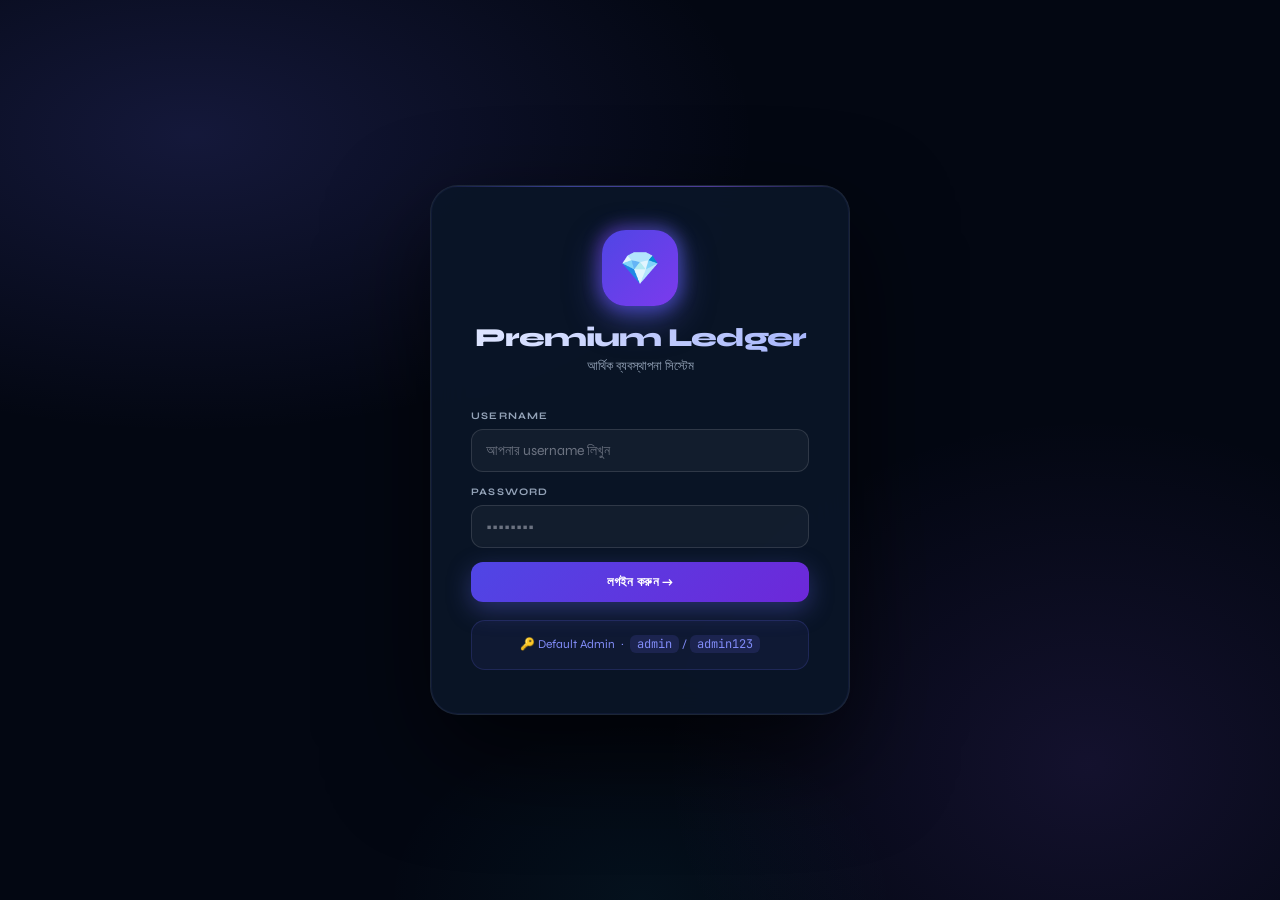
<file: users.html>
<!DOCTYPE html>
<html lang="bn">
<head>
<meta charset="UTF-8">
<meta name="viewport" content="width=device-width, initial-scale=1.0">
<title>ইউজার — Premium Ledger</title>
<link rel="stylesheet" href="style.css">
<link href="https://fonts.googleapis.com/css2?family=Syne:wght@400;500;600;700;800&family=JetBrains+Mono:wght@400;600&display=swap" rel="stylesheet">
<script src="shared.js"></script>
<style>
body {
  background:
    radial-gradient(ellipse 60% 40% at 0% 100%, rgba(99,102,241,.08) 0%, transparent 50%),
    #030712;
}

.hero-bar {
  background: linear-gradient(135deg, #0f0c29, #1a1560, #1e1b4b);
  border-radius: 22px; padding: 26px 28px; margin-bottom: 20px;
  display: flex; justify-content: space-between; align-items: center;
  box-shadow: 0 20px 50px rgba(99,102,241,.2);
  border: 1px solid rgba(99,102,241,.15);
  animation: fadeUp .4s ease both;
}
.hero-bar .hv { font-size: 36px; font-weight: 800; letter-spacing: -2px; color: #c7d2fe; font-family: 'JetBrains Mono', monospace; }
.hero-bar .sv { font-size: 20px; font-weight: 700; color: #818cf8; font-family: 'JetBrains Mono', monospace; }

.form-grid {
  display: grid; grid-template-columns: 1fr 1fr; gap: 14px;
  margin-bottom: 20px; animation: fadeUp .4s .08s ease both;
}
.form-grid .card { border-top: 3px solid rgba(99,102,241,.4); }

.user-row {
  display: flex; align-items: center; gap: 14px; padding: 16px 18px;
  border-radius: 16px; background: rgba(99,102,241,.04);
  border: 1px solid rgba(99,102,241,.08); margin-bottom: 10px;
  transition: all .2s;
}
.user-row:hover { background: rgba(99,102,241,.08); border-color: rgba(99,102,241,.15); }
.u-avatar {
  width: 44px; height: 44px; border-radius: 14px;
  background: linear-gradient(135deg, rgba(99,102,241,.2), rgba(139,92,246,.2));
  display: flex; align-items: center; justify-content: center;
  font-size: 20px; flex-shrink: 0;
}
.u-info { flex: 1; min-width: 0; }
.u-name { font-size: 14px; font-weight: 700; }
.u-meta { font-size: 11px; color: var(--soft2); margin-top: 3px; font-family: 'JetBrains Mono', monospace; }
.u-right { display: flex; align-items: center; gap: 8px; flex-shrink: 0; }

@media (max-width: 600px) {
  .form-grid { grid-template-columns: 1fr; }
}
</style>
</head>
<body>

<div id="navbar"></div>

<div class="page-wrap">
  <div class="page-header fade-up">
    <h1>⊙ ইউজার ব্যবস্থাপনা</h1>
    <p>নতুন ইউজার তৈরি ও পরিচালনা করুন</p>
  </div>

  <!-- Hero -->
  <div class="hero-bar">
    <div>
      <div style="font-size:10px;opacity:.7;letter-spacing:1px;text-transform:uppercase;">মোট ইউজার</div>
      <div class="hv" id="totalUsers">0 জন</div>
    </div>
    <div style="text-align:right">
      <div style="font-size:10px;opacity:.7;letter-spacing:1px;text-transform:uppercase;">Admin</div>
      <div class="sv" id="adminCount">0 জন</div>
    </div>
  </div>

  <!-- Forms -->
  <div class="form-grid">
    <!-- Create User -->
    <div class="card">
      <h3>নতুন ইউজার তৈরি</h3>
      <div class="field">
        <label>Username</label>
        <input type="text" id="newUser" placeholder="ছোট হাতে, স্পেস ছাড়া">
      </div>
      <div class="field">
        <label>Password</label>
        <input type="password" id="newPass" placeholder="শক্তিশালী পাসওয়ার্ড">
      </div>
      <div class="field">
        <label>Role</label>
        <select id="newRole">
          <option value="user">User — সাধারণ</option>
          <option value="admin">Admin — সম্পূর্ণ অ্যাক্সেস</option>
        </select>
      </div>
      <button class="btn btn-primary btn-full" id="createBtn" onclick="createUser()">
        ⊙ ইউজার তৈরি করুন
      </button>
    </div>

    <!-- Quick actions info -->
    <div class="card" style="display:flex;flex-direction:column;gap:14px;">
      <h3>বিদ্যমান ইউজার অ্যাকশন</h3>
      <div style="color:var(--soft2);font-size:13px;line-height:1.8;">
        <p>• <strong style="color:var(--text)">🔑 পাসওয়ার্ড</strong> — যেকোনো ইউজারের পাসওয়ার্ড পরিবর্তন করুন।</p>
        <p>• <strong style="color:var(--text)">🗑️ মুছুন</strong> — ইউজার মুছলে তার ডেটা থেকে যাবে।</p>
        <p>• <strong style="color:var(--text)">Default admin</strong> — মুছা যাবে না।</p>
      </div>
      <div style="margin-top:auto;">
        <button class="btn btn-ghost btn-full" onclick="loadUsers()">🔄 তালিকা রিফ্রেশ করুন</button>
      </div>
    </div>
  </div>

  <!-- Users List -->
  <div class="card" style="animation: fadeUp .4s .12s ease both;">
    <div class="sec-head" style="margin-bottom:16px;">
      <h2>সকল ইউজার</h2>
    </div>
    <div id="usersList">
      <div class="empty"><div class="ico">⏳</div>লোড হচ্ছে...</div>
    </div>
  </div>
</div>

<!-- Change Password Modal -->
<div class="overlay" id="editModal">
  <div class="modal">
    <h3>🔑 পাসওয়ার্ড পরিবর্তন</h3>
    <input type="hidden" id="editUsername">
    <div class="field">
      <label>Username</label>
      <input type="text" id="editUserDisplay" disabled style="opacity:.5">
    </div>
    <div class="field">
      <label>নতুন Password</label>
      <input type="password" id="editNewPass" placeholder="নতুন পাসওয়ার্ড লিখুন">
    </div>
    <div class="modal-btns">
      <button class="btn btn-ghost" onclick="closeModal()">বাতিল</button>
      <button class="btn btn-primary" onclick="changePass()">পরিবর্তন করুন</button>
    </div>
  </div>
</div>

<script>
const session = requireAdmin();
if (session) { renderNav("users"); loadUsers(); }

async function loadUsers() {
  try {
    const res = await api("getAllUsers");
    if (!res.success) { toast(res.message,"error"); return; }

    const users = res.users;
    document.getElementById("totalUsers").textContent = users.length + " জন";
    document.getElementById("adminCount").textContent = users.filter(u=>u.role==="admin").length + " জন";

    const c = document.getElementById("usersList");
    if (!users.length) {
      c.innerHTML = '<div class="empty"><div class="ico">👥</div>কোনো ইউজার নেই।</div>';
      return;
    }

    c.innerHTML = users.map(u => `
      <div class="user-row">
        <div class="u-avatar">${u.role==="admin" ? "👑" : "👤"}</div>
        <div class="u-info">
          <div class="u-name">${esc(u.username)}</div>
          <div class="u-meta">তৈরি: ${u.createdAt || "—"}</div>
        </div>
        <div class="u-right">
          <span class="rbadge ${u.role}">${u.role}</span>
          <button class="btn btn-ghost btn-sm" onclick="openEdit('${esc(u.username)}')">🔑</button>
          ${u.username !== "admin"
            ? `<button class="btn btn-red btn-sm" onclick="del('${esc(u.username)}')">🗑️</button>`
            : ""}
        </div>
      </div>`).join("");

  } catch(e) { toast("লোড হয়নি।","error"); }
}

async function createUser() {
  const username = document.getElementById("newUser").value.trim();
  const password = document.getElementById("newPass").value;
  const role     = document.getElementById("newRole").value;

  if (!username || !password) { toast("সব তথ্য পূরণ করুন।","error"); return; }
  if (/\s/.test(username)) { toast("Username-এ স্পেস দেওয়া যাবে না।","error"); return; }

  const btn = document.getElementById("createBtn");
  btn.innerHTML = '<span class="spin"></span> তৈরি হচ্ছে...'; btn.disabled = true;

  try {
    const res = await api("register",{username,password,role});
    if (res.success) {
      toast(res.message,"success");
      document.getElementById("newUser").value="";
      document.getElementById("newPass").value="";
      await loadUsers();
    } else toast(res.message,"error");
  } catch(e) { toast("তৈরি হয়নি।","error"); }

  btn.innerHTML = "⊙ ইউজার তৈরি করুন"; btn.disabled = false;
}

function openEdit(username) {
  document.getElementById("editUsername").value    = username;
  document.getElementById("editUserDisplay").value = username;
  document.getElementById("editNewPass").value     = "";
  document.getElementById("editModal").classList.add("open");
}
function closeModal() { document.getElementById("editModal").classList.remove("open"); }

async function changePass() {
  const username = document.getElementById("editUsername").value;
  const newPass  = document.getElementById("editNewPass").value;
  if (!newPass) { toast("নতুন পাসওয়ার্ড দিন।","error"); return; }
  try {
    const res = await api("changePassword",{username, newPassword: newPass});
    if (res.success) { toast("পাসওয়ার্ড পরিবর্তন হয়েছে ✅","success"); closeModal(); }
    else toast(res.message,"error");
  } catch(e) { toast("হয়নি।","error"); }
}

async function del(username) {
  if (!confirm(`"${username}" কে মুছবেন?`)) return;
  try {
    const res = await api("deleteUser",{username});
    if (res.success) { toast(res.message,"success"); await loadUsers(); }
    else toast(res.message,"error");
  } catch(e) { toast("মুছা হয়নি।","error"); }
}

function esc(s){ return String(s).replace(/</g,"&lt;").replace(/>/g,"&gt;"); }
</script>
</body>
</html>
</file>
<file: style.css>
/* ============================================================
   style.css — Premium Ledger Global Styles
   ============================================================ */

@import url('https://fonts.googleapis.com/css2?family=Syne:wght@400;500;600;700;800&family=JetBrains+Mono:wght@400;600&display=swap');

/* ============================================================
   CSS VARIABLES
   ============================================================ */
:root {
  --bg:       #030712;
  --bg2:      #070f1e;
  --card:     #0a1628;
  --card2:    #0d1e35;
  --border:   rgba(255,255,255,.07);
  --border2:  rgba(255,255,255,.12);
  --text:     #f0f4ff;
  --soft:     #6b7280;
  --soft2:    #94a3b8;
  --primary:  #6366f1;
  --primary2: #818cf8;
  --green:    #34d399;
  --red:      #f87171;
  --gold:     #fbbf24;
  --cyan:     #22d3ee;
  --r:        16px;
  --r2:       12px;
  --shadow:   0 8px 32px rgba(0,0,0,.5);
  --shadow2:  0 24px 60px rgba(0,0,0,.6);
}

/* ============================================================
   RESET & BASE
   ============================================================ */
*, *::before, *::after { box-sizing: border-box; margin: 0; padding: 0; }

body {
  font-family: 'Syne', sans-serif;
  background: var(--bg);
  color: var(--text);
  min-height: 100vh;
  -webkit-font-smoothing: antialiased;
}

/* ============================================================
   TYPOGRAPHY
   ============================================================ */
h1 { font-size: 22px; font-weight: 800; letter-spacing: -0.5px; }
h2 { font-size: 17px; font-weight: 700; }
h3 { font-size: 14px; font-weight: 700; letter-spacing: .3px; color: var(--soft2); text-transform: uppercase; margin-bottom: 16px; }

/* ============================================================
   LAYOUT
   ============================================================ */
.page-wrap {
  max-width: 900px;
  margin: 0 auto;
  padding: 80px 20px 40px;
}

.page-header {
  margin-bottom: 24px;
}
.page-header h1 { font-size: 26px; font-weight: 800; }
.page-header p  { color: var(--soft2); font-size: 13px; margin-top: 4px; }

/* ============================================================
   NAVBAR
   ============================================================ */
.navbar {
  position: fixed; top: 0; left: 0; right: 0; z-index: 100;
  display: flex; align-items: center; gap: 8px;
  padding: 0 20px;
  height: 60px;
  background: rgba(3,7,18,.85);
  backdrop-filter: blur(20px);
  border-bottom: 1px solid var(--border);
}

.nav-brand {
  display: flex; align-items: center; gap: 10px;
  margin-right: 8px;
  text-decoration: none;
}
.nav-logo {
  width: 32px; height: 32px;
  background: linear-gradient(135deg, #4f46e5, #7c3aed);
  border-radius: 10px;
  display: flex; align-items: center; justify-content: center;
  font-size: 16px;
  box-shadow: 0 4px 12px rgba(99,102,241,.4);
}
.nav-title {
  font-size: 14px; font-weight: 800; letter-spacing: -.3px;
  background: linear-gradient(135deg, #c7d2fe, #818cf8);
  -webkit-background-clip: text; -webkit-text-fill-color: transparent;
}

.nav-links {
  display: flex; align-items: center; gap: 2px; flex: 1;
}
.nav-link {
  display: flex; align-items: center; gap: 6px;
  padding: 6px 12px; border-radius: var(--r2);
  text-decoration: none; color: var(--soft2);
  font-size: 13px; font-weight: 600; letter-spacing: .2px;
  transition: all .2s;
}
.nav-link:hover { color: var(--text); background: rgba(255,255,255,.05); }
.nav-link.active {
  color: var(--primary2);
  background: rgba(99,102,241,.12);
  border: 1px solid rgba(99,102,241,.2);
}
.nav-icon { font-size: 14px; }
.nav-label { display: none; }
@media (min-width: 480px) { .nav-label { display: inline; } }

.nav-user {
  display: flex; align-items: center; gap: 10px; margin-left: auto;
}
.nav-avatar {
  width: 32px; height: 32px; border-radius: 10px;
  background: linear-gradient(135deg, #4f46e5, #7c3aed);
  display: flex; align-items: center; justify-content: center;
  font-size: 13px; font-weight: 800; color: white;
}
.nav-info { display: none; }
@media (min-width: 600px) {
  .nav-info { display: flex; flex-direction: column; }
}
.nav-name { font-size: 12px; font-weight: 700; }
.nav-role {
  font-size: 10px; font-weight: 700; letter-spacing: .5px;
  padding: 1px 6px; border-radius: 20px;
}
.nav-role.admin { background: rgba(99,102,241,.2); color: var(--primary2); }
.nav-role.user  { background: rgba(52,211,153,.15); color: var(--green); }

.nav-logout {
  width: 32px; height: 32px; border-radius: 10px;
  border: 1px solid var(--border); background: transparent;
  color: var(--soft2); cursor: pointer; font-size: 15px;
  display: flex; align-items: center; justify-content: center;
  transition: all .2s;
}
.nav-logout:hover { background: rgba(248,113,113,.12); color: var(--red); border-color: rgba(248,113,113,.2); }

/* ============================================================
   CARDS
   ============================================================ */
.card {
  background: var(--card);
  border: 1px solid var(--border);
  border-radius: 20px;
  padding: 24px;
  box-shadow: var(--shadow);
}

/* ============================================================
   FORM ELEMENTS
   ============================================================ */
.field { margin-bottom: 14px; }
.field label {
  display: block;
  font-size: 10px; font-weight: 700;
  letter-spacing: 1.2px; text-transform: uppercase;
  color: var(--soft2); margin-bottom: 7px;
}
.field input,
.field select,
.field textarea {
  width: 100%;
  background: rgba(255,255,255,.04);
  border: 1px solid var(--border2);
  border-radius: var(--r2);
  padding: 12px 14px;
  color: var(--text);
  font-size: 14px; font-family: inherit;
  transition: border-color .2s, background .2s;
  outline: none;
}
.field input:focus,
.field select:focus {
  border-color: rgba(99,102,241,.5);
  background: rgba(99,102,241,.05);
}
.field input::placeholder { color: var(--soft); }
.field select option { background: var(--card); }

/* ============================================================
   BUTTONS
   ============================================================ */
.btn {
  display: inline-flex; align-items: center; justify-content: center; gap: 7px;
  padding: 12px 20px; border-radius: var(--r2);
  font-size: 13px; font-weight: 700; font-family: inherit;
  cursor: pointer; border: none; transition: all .2s; letter-spacing: .3px;
  text-decoration: none; white-space: nowrap;
}
.btn-full { width: 100%; }
.btn-sm   { padding: 7px 12px; font-size: 12px; border-radius: 10px; }

.btn-primary {
  background: linear-gradient(135deg, #4f46e5, #6d28d9);
  color: white;
  box-shadow: 0 8px 24px rgba(99,102,241,.35);
}
.btn-primary:hover { transform: translateY(-2px); box-shadow: 0 12px 30px rgba(99,102,241,.45); }

.btn-green {
  background: linear-gradient(135deg, #065f46, #047857);
  color: #86efac;
  box-shadow: 0 8px 20px rgba(52,211,153,.2);
}
.btn-green:hover { transform: translateY(-2px); box-shadow: 0 12px 26px rgba(52,211,153,.3); }

.btn-red {
  background: linear-gradient(135deg, #7f1d1d, #991b1b);
  color: #fca5a5;
  box-shadow: 0 8px 20px rgba(248,113,113,.2);
}
.btn-red:hover { transform: translateY(-2px); box-shadow: 0 12px 26px rgba(248,113,113,.3); }

.btn-gold {
  background: linear-gradient(135deg, #78350f, #92400e);
  color: #fde68a;
  box-shadow: 0 8px 20px rgba(251,191,36,.18);
}
.btn-gold:hover { transform: translateY(-2px); }

.btn-cyan {
  background: linear-gradient(135deg, #164e63, #155e75);
  color: #67e8f9;
  box-shadow: 0 8px 20px rgba(34,211,238,.18);
}
.btn-cyan:hover { transform: translateY(-2px); }

.btn-ghost {
  background: rgba(255,255,255,.05);
  border: 1px solid var(--border);
  color: var(--soft2);
}
.btn-ghost:hover { background: rgba(255,255,255,.08); color: var(--text); }

.btn:disabled { opacity: .5; cursor: not-allowed; transform: none !important; }

/* ============================================================
   TRANSACTION LOG ITEMS
   ============================================================ */
.log-item {
  display: flex; align-items: center; gap: 12px;
  padding: 13px 0;
  border-bottom: 1px solid var(--border);
}
.log-item:last-child { border-bottom: none; }

.log-dot {
  width: 8px; height: 8px; border-radius: 50%; flex-shrink: 0;
}
.log-dot.in   { background: var(--green); box-shadow: 0 0 8px rgba(52,211,153,.5); }
.log-dot.out  { background: var(--red);   box-shadow: 0 0 8px rgba(248,113,113,.5); }
.log-dot.coin { background: var(--gold);  box-shadow: 0 0 8px rgba(251,191,36,.5); }
.log-dot.give { background: var(--cyan);  box-shadow: 0 0 8px rgba(34,211,238,.5); }
.log-dot.take { background: #a78bfa;     box-shadow: 0 0 8px rgba(167,139,250,.5); }

.log-info { flex: 1; min-width: 0; }
.log-info strong { display: block; font-size: 13px; font-weight: 700; white-space: nowrap; overflow: hidden; text-overflow: ellipsis; }
.log-info small  { color: var(--soft2); font-size: 11px; font-family: 'JetBrains Mono', monospace; }

.log-right { text-align: right; flex-shrink: 0; }
.log-amount { font-size: 14px; font-weight: 800; font-family: 'JetBrains Mono', monospace; }
.log-amount.in   { color: var(--green); }
.log-amount.out  { color: var(--red); }
.log-amount.coin { color: var(--gold); }
.log-amount.give { color: var(--cyan); }
.log-amount.take { color: #a78bfa; }

.log-actions { display: flex; gap: 4px; justify-content: flex-end; margin-top: 5px; }

/* ============================================================
   BADGES
   ============================================================ */
.rbadge {
  font-size: 10px; font-weight: 700; letter-spacing: .5px;
  padding: 3px 8px; border-radius: 20px; text-transform: uppercase;
}
.rbadge.admin { background: rgba(99,102,241,.2); color: var(--primary2); }
.rbadge.user  { background: rgba(52,211,153,.12); color: var(--green); }

/* ============================================================
   MODAL / OVERLAY
   ============================================================ */
.overlay {
  position: fixed; inset: 0; z-index: 999;
  background: rgba(0,0,0,.75); backdrop-filter: blur(6px);
  display: flex; align-items: center; justify-content: center;
  padding: 20px; opacity: 0; pointer-events: none;
  transition: opacity .25s;
}
.overlay.open { opacity: 1; pointer-events: all; }

.modal {
  background: var(--card2);
  border: 1px solid var(--border2);
  border-radius: 24px; padding: 28px;
  width: 100%; max-width: 400px;
  box-shadow: var(--shadow2);
  transform: translateY(20px);
  transition: transform .25s;
}
.overlay.open .modal { transform: translateY(0); }
.modal h3 { font-size: 16px; font-weight: 800; color: var(--text); text-transform: none; letter-spacing: -.3px; margin-bottom: 20px; }
.modal-btns { display: flex; gap: 10px; margin-top: 20px; }
.modal-btns .btn { flex: 1; }

/* ============================================================
   TOAST
   ============================================================ */
.toast {
  position: fixed; bottom: 24px; left: 50%; transform: translateX(-50%) translateY(20px);
  background: var(--card2); border: 1px solid var(--border2);
  border-radius: 14px; padding: 12px 22px;
  font-size: 13px; font-weight: 600;
  box-shadow: var(--shadow2); z-index: 9999;
  opacity: 0; transition: all .35s; white-space: nowrap;
}
.toast.show { opacity: 1; transform: translateX(-50%) translateY(0); }
.toast-success { border-color: rgba(52,211,153,.3); color: var(--green); }
.toast-error   { border-color: rgba(248,113,113,.3); color: var(--red); }
.toast-info    { border-color: rgba(99,102,241,.3); color: var(--primary2); }

/* ============================================================
   SPINNER
   ============================================================ */
.spin {
  width: 14px; height: 14px; border-radius: 50%;
  border: 2px solid rgba(255,255,255,.2);
  border-top-color: white;
  animation: spin .6s linear infinite; display: inline-block;
}
@keyframes spin { to { transform: rotate(360deg); } }

/* ============================================================
   EMPTY STATE
   ============================================================ */
.empty {
  text-align: center; padding: 40px 20px; color: var(--soft);
  font-size: 13px;
}
.empty .ico { font-size: 32px; margin-bottom: 10px; }

/* ============================================================
   ANIMATIONS
   ============================================================ */
@keyframes fadeUp {
  from { opacity: 0; transform: translateY(20px); }
  to   { opacity: 1; transform: translateY(0); }
}
.fade-up { animation: fadeUp .5s ease both; }

/* ============================================================
   FILTER TABS
   ============================================================ */
.filter-tabs {
  display: flex; gap: 6px; flex-wrap: wrap; margin-bottom: 18px;
}
.ftab {
  padding: 7px 14px; border-radius: 10px;
  border: 1px solid var(--border);
  background: transparent; color: var(--soft2);
  font-size: 12px; font-weight: 700; font-family: inherit;
  cursor: pointer; transition: all .2s; letter-spacing: .3px;
}
.ftab:hover { color: var(--text); background: rgba(255,255,255,.05); }
.ftab.active-green  { background: rgba(52,211,153,.12); color: var(--green); border-color: rgba(52,211,153,.25); }
.ftab.active-red    { background: rgba(248,113,113,.12); color: var(--red); border-color: rgba(248,113,113,.25); }
.ftab.active-gold   { background: rgba(251,191,36,.12); color: var(--gold); border-color: rgba(251,191,36,.25); }
.ftab.active-cyan   { background: rgba(34,211,238,.12); color: var(--cyan); border-color: rgba(34,211,238,.25); }
.ftab.active-purple { background: rgba(99,102,241,.12); color: var(--primary2); border-color: rgba(99,102,241,.25); }

/* ============================================================
   STATS GRID
   ============================================================ */
.stats-grid {
  display: grid; gap: 12px;
  grid-template-columns: repeat(auto-fit, minmax(140px, 1fr));
  margin-bottom: 20px;
}
.stat-box {
  background: var(--card); border: 1px solid var(--border);
  border-radius: 16px; padding: 18px;
  transition: border-color .2s;
}
.stat-box:hover { border-color: var(--border2); }
.stat-box .sb-label { font-size: 10px; font-weight: 700; letter-spacing: 1px; text-transform: uppercase; color: var(--soft2); }
.stat-box .sb-val   { font-size: 24px; font-weight: 800; letter-spacing: -1px; margin-top: 8px; font-family: 'JetBrains Mono', monospace; }

/* ============================================================
   SCROLLBAR
   ============================================================ */
::-webkit-scrollbar { width: 6px; }
::-webkit-scrollbar-track { background: transparent; }
::-webkit-scrollbar-thumb { background: rgba(255,255,255,.1); border-radius: 3px; }
::-webkit-scrollbar-thumb:hover { background: rgba(255,255,255,.18); }

/* ============================================================
   SECTION DIVIDER
   ============================================================ */
.sec-head {
  display: flex; align-items: center; justify-content: space-between;
  margin-bottom: 14px;
}
.sec-head h2 { font-size: 12px; font-weight: 700; color: var(--soft2); letter-spacing: 1px; text-transform: uppercase; }
</file>
